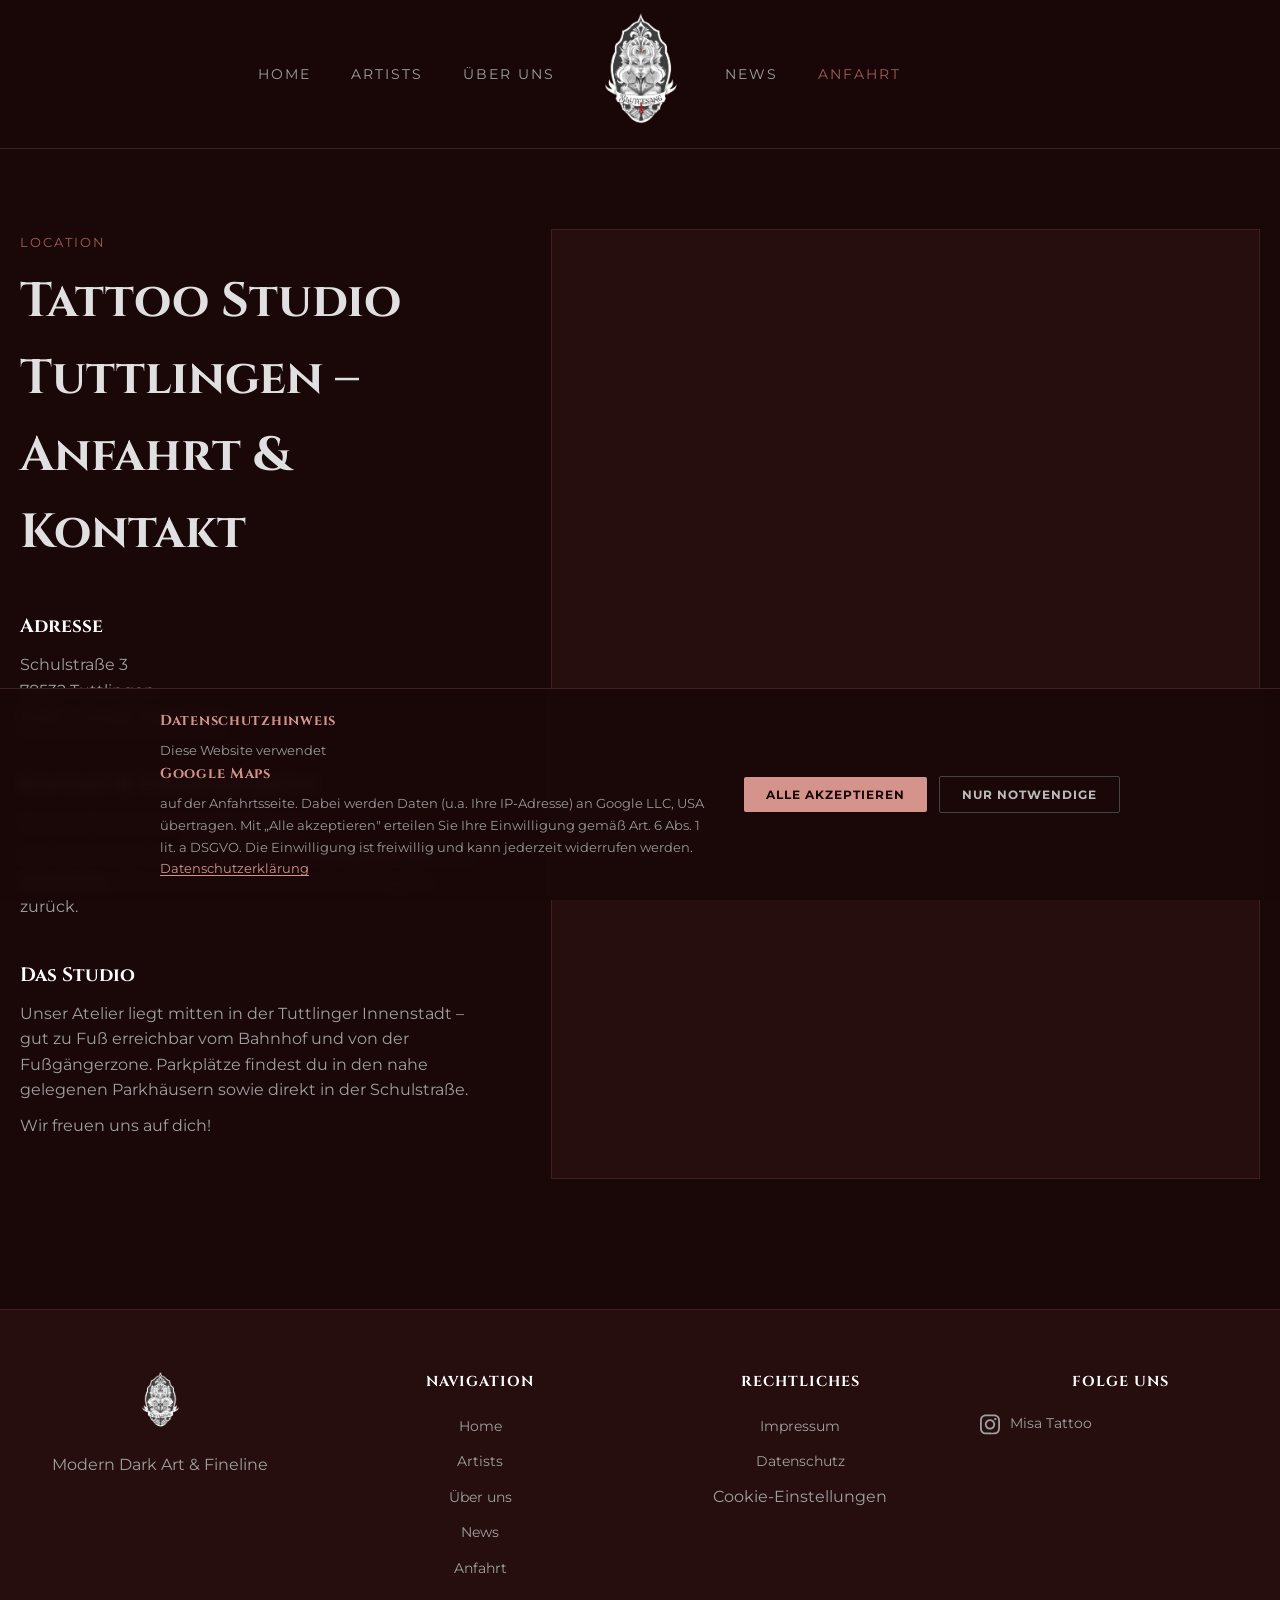
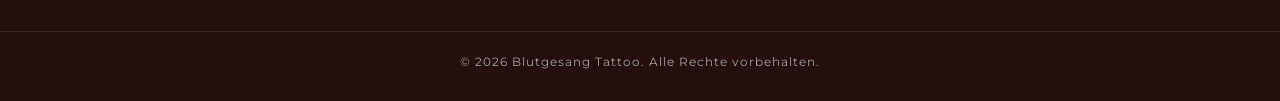
<file: anfahrt.html>
<!DOCTYPE html>
<html lang="de">
<head>
    <meta charset="UTF-8">
    <meta name="viewport" content="width=device-width, initial-scale=1.0">
    <link rel="icon" href="img/logos/favicon.ico">
    <title>Kontakt &amp; Anfahrt | Tattoo Tuttlingen | Blutgesang Tattoo</title>
    <meta name="description" content="Blutgesang Tattoo – Schulstraße 3, 78532 Tuttlingen. Terminanfragen per WhatsApp oder Instagram DM. Gut erreichbar vom Bahnhof und der Fußgängerzone.">
    <meta name="robots" content="index, follow">
    <link rel="canonical" href="https://blutgesangtattoo.de/anfahrt.html">
    <meta property="og:type" content="website">
    <meta property="og:locale" content="de_DE">
    <meta property="og:title" content="Kontakt &amp; Anfahrt | Tattoo Tuttlingen | Blutgesang Tattoo">
    <meta property="og:description" content="Blutgesang Tattoo – Schulstraße 3, 78532 Tuttlingen. Terminanfragen per WhatsApp oder Instagram DM. Gut erreichbar vom Bahnhof und der Fußgängerzone.">
    <meta property="og:url" content="https://blutgesangtattoo.de/anfahrt.html">
    <meta property="og:site_name" content="Blutgesang Tattoo">
    <meta property="og:image" content="https://blutgesangtattoo.de/img/logos/logo.png">
    <link rel="preconnect" href="https://fonts.bunny.net" crossorigin>
    <link href="https://fonts.bunny.net/css?family=Montserrat:wght@300;400;700&family=Cinzel:wght@400;700&display=swap" rel="stylesheet">
    <link rel="stylesheet" href="style.css">
    <script type="application/ld+json">
    {
      "@context": "https://schema.org",
      "@type": "TattooParlor",
      "name": "Blutgesang Tattoo",
      "image": "https://blutgesangtattoo.de/img/logos/logo.png",
      "url": "https://blutgesangtattoo.de/",
      "telephone": "+491734259463",
      "address": {
        "@type": "PostalAddress",
        "streetAddress": "Schulstraße 3",
        "addressLocality": "Tuttlingen",
        "postalCode": "78532",
        "addressCountry": "DE"
      },
      "geo": {
        "@type": "GeoCoordinates",
        "latitude": 47.983355,
        "longitude": 8.815089
      },
      "hasMap": "https://www.google.com/maps/search/?api=1&query=Schulstra%C3%9Fe+3+78532+Tuttlingen",
      "areaServed": [
        { "@type": "City", "name": "Tuttlingen" },
        { "@type": "City", "name": "Spaichingen" },
        { "@type": "City", "name": "Trossingen" },
        { "@type": "City", "name": "Villingen-Schwenningen" },
        { "@type": "City", "name": "Rottweil" }
      ],
      "sameAs": [
        "https://www.instagram.com/misa.tattoos/"
      ]
    }
    </script>
</head>
<body>

<header>
    <nav class="container">
        <input type="checkbox" id="nav-toggle" class="nav-toggle">
        <div class="nav-mobile-spacer desktop-only-reverse"></div>

        <ul class="nav-group left desktop-only">
            <li><a href="index.html">Home</a></li>
            <li><a href="artists.html">Artists</a></li>
            <li><a href="ueber-uns.html">Über uns</a></li>
        </ul>

        <a href="index.html" class="logo-link">
            <img src="img/logos/logo.png" alt="Blutgesang Tattoo" class="site-logo">
        </a>

        <ul class="nav-group right desktop-only">
            <li><a href="news.html">News</a></li>
            <li><a href="anfahrt.html" class="active">Anfahrt</a></li>
        </ul>

        <label for="nav-toggle" class="hamburger">
            <span></span><span></span><span></span>
        </label>

        <div class="mobile-menu">
            <ul>
                <li><a href="index.html">Home</a></li>
                <li><a href="artists.html">Artists</a></li>
                <li><a href="ueber-uns.html">Über uns</a></li>
                <li><a href="news.html">News</a></li>
                <li><a href="anfahrt.html">Anfahrt</a></li>
                <li><a href="impressum.html">Impressum</a></li>
            </ul>
        </div>
    </nav>
</header>

<main>
    <section class="anfahrt-section container">
        <div class="anfahrt-grid">
            <div class="anfahrt-info">
                <span>Location</span>
                <h1>Tattoo Studio Tuttlingen – Anfahrt &amp; Kontakt</h1>

                <div class="info-block">
                    <h3>Adresse</h3>
                    <p>Schulstraße 3<br>78532 Tuttlingen</p>
                    <a href="https://www.google.com/maps/search/?api=1&query=Schulstra%C3%9Fe+3+78532+Tuttlingen" target="_blank" rel="noopener" class="wa-btn-secondary">Route in Google Maps planen</a>
                </div>

                <div class="info-block">
                    <h3>Kontakt & Terminanfragen</h3>
                    <p>Telefon / WhatsApp: <a href="tel:+491734259463" class="wa-btn-secondary">+49 173 4259463</a></p>
                    <p style="margin-top:8px">Am schnellsten erreichst du uns per <strong>Instagram DM</strong> oder <strong>WhatsApp</strong>. Wir melden uns so schnell wie möglich zurück.</p>
                </div>

                <div class="info-block">
                    <h3>Das Studio</h3>
                    <p>Unser Atelier liegt mitten in der Tuttlinger Innenstadt – gut zu Fuß erreichbar vom Bahnhof und von der Fußgängerzone. Parkplätze findest du in den nahe gelegenen Parkhäusern sowie direkt in der Schulstraße.</p>
                    <p style="margin-top:10px">Wir freuen uns auf dich!</p>
                </div>
            </div>

            <div class="anfahrt-map">
                <div class="map-consent-wrapper"
                     data-map-src="https://www.google.com/maps/embed?pb=!1m18!1m12!1m3!1d2669.754!2d8.815089!3d47.983355!2m3!1f0!2f0!3f0!3m2!1i1024!2i768!4f13.1!3m3!1m2!1s0x47917568cd39d445%3A0xe90ad764542fab0b!2sSchulstra%C3%9Fe%203%2C%2078532%20Tuttlingen!5e0!3m2!1sde!2sde!4v1712235000000!5m2!1sde!2sde">
                </div>
            </div>
        </div>
    </section>
</main>

<footer class="site-footer">
    <div class="container footer-content">
        <div class="footer-section logo-area">
            <img src="img/logos/logo.png" alt="Blutgesang Logo" class="footer-logo" loading="lazy">
            <p>Modern Dark Art & Fineline</p>
        </div>
        <div class="footer-section links-area">
            <h4>Navigation</h4>
            <ul>
                <li><a href="index.html">Home</a></li>
                <li><a href="artists.html">Artists</a></li>
                <li><a href="ueber-uns.html">Über uns</a></li>
                <li><a href="news.html">News</a></li>
                <li><a href="anfahrt.html">Anfahrt</a></li>
            </ul>
        </div>
        <div class="footer-section links-area">
            <h4>Rechtliches</h4>
            <ul>
                <li><a href="impressum.html">Impressum</a></li>
                <li><a href="datenschutz.html">Datenschutz</a></li>
                <li><button class="footer-cookie-btn" onclick="blutgesangOpenConsent()">Cookie-Einstellungen</button></li>
            </ul>
        </div>
        <div class="footer-section social-area">
            <h4>Folge uns</h4>
            <div class="social-links-container" id="footer-social-links"></div>
        </div>
    </div>
    <div class="footer-bottom">
        <p>&copy; 2026 Blutgesang Tattoo. Alle Rechte vorbehalten.</p>
    </div>
</footer>


<script src="js/main.js"></script>
<script src="js/artists.js"></script>
<script>renderFooterSocialLinks('footer-social-links');</script>
<script src="js/cookie-consent.js"></script>
</body>
</html>
</file>
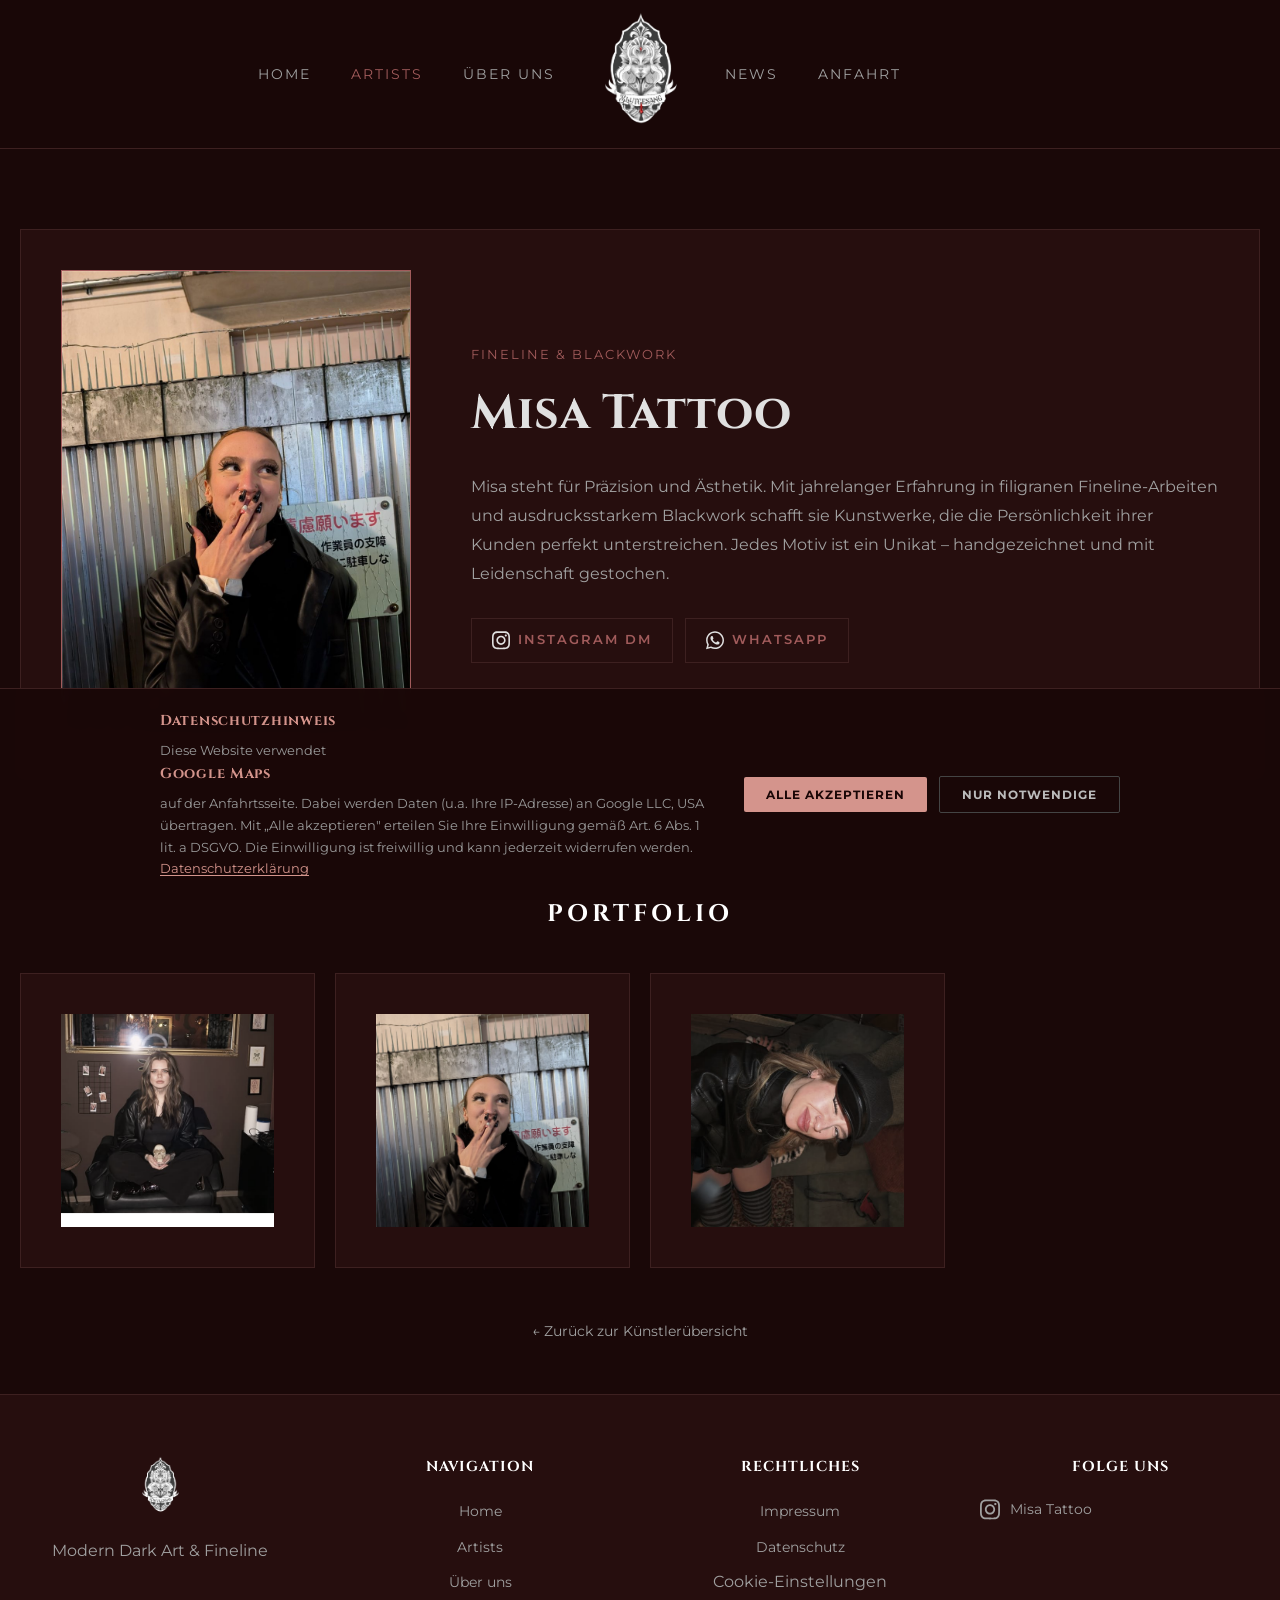
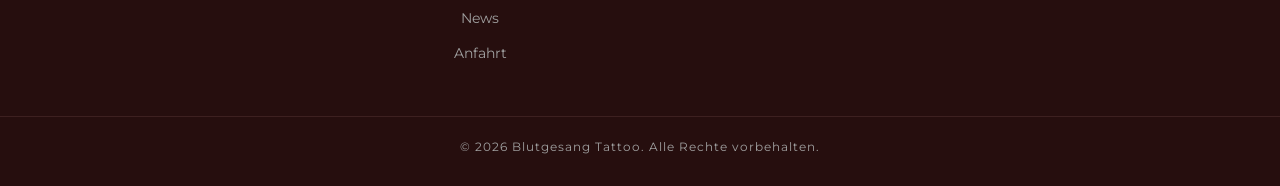
<file: artist-misa.html>
<!DOCTYPE html>
<html lang="de">
<head>
    <meta charset="UTF-8">
    <meta name="viewport" content="width=device-width, initial-scale=1.0">
    <link rel="icon" href="img/logos/favicon.ico">
    <title>Misa – Fineline &amp; Blackwork Tattoo Tuttlingen | Blutgesang</title>
    <meta name="description" content="Misa Tattoo – Spezialistin für Fineline &amp; Blackwork Tattoos in Tuttlingen. Filigrane Kunstwerke mit Präzision und Leidenschaft gestochen. Portfolio ansehen.">
    <meta name="robots" content="index, follow">
    <link rel="canonical" href="https://blutgesangtattoo.de/artist-misa.html">
    <meta property="og:type" content="website">
    <meta property="og:locale" content="de_DE">
    <meta property="og:title" content="Misa – Fineline &amp; Blackwork Tattoo Tuttlingen | Blutgesang">
    <meta property="og:description" content="Misa Tattoo – Spezialistin für Fineline &amp; Blackwork Tattoos in Tuttlingen. Filigrane Kunstwerke mit Präzision und Leidenschaft gestochen.">
    <meta property="og:url" content="https://blutgesangtattoo.de/artist-misa.html">
    <meta property="og:site_name" content="Blutgesang Tattoo">
    <meta property="og:image" content="https://blutgesangtattoo.de/img/logos/logo.png">
    <link rel="preconnect" href="https://fonts.bunny.net" crossorigin>
    <link href="https://fonts.bunny.net/css?family=Montserrat:wght@300;400;700&family=Cinzel:wght@400;700&display=swap" rel="stylesheet">
    <link rel="stylesheet" href="style.css">
</head>
<body>

<header>
    <nav class="container">
        <input type="checkbox" id="nav-toggle" class="nav-toggle">
        <div class="nav-mobile-spacer desktop-only-reverse"></div>

        <ul class="nav-group left desktop-only">
            <li><a href="index.html">Home</a></li>
            <li><a href="artists.html" class="active">Artists</a></li>
            <li><a href="ueber-uns.html">Über uns</a></li>
        </ul>

        <a href="index.html" class="logo-link">
            <img src="img/logos/logo.png" alt="Blutgesang Tattoo" class="site-logo">
        </a>

        <ul class="nav-group right desktop-only">
            <li><a href="news.html">News</a></li>
            <li><a href="anfahrt.html">Anfahrt</a></li>
        </ul>

        <label for="nav-toggle" class="hamburger">
            <span></span><span></span><span></span>
        </label>

        <div class="mobile-menu">
            <ul>
                <li><a href="index.html">Home</a></li>
                <li><a href="artists.html">Artists</a></li>
                <li><a href="ueber-uns.html">Über uns</a></li>
                <li><a href="news.html">News</a></li>
                <li><a href="anfahrt.html">Anfahrt</a></li>
                <li><a href="impressum.html">Impressum</a></li>
            </ul>
        </div>
    </nav>
</header>

<main>
    <section class="artist-detail-header container">
        <div class="detail-grid">
            <div class="detail-image">
                <img src="img/artists/misa.jpg" alt="Misa – Tattoo Artist für Fineline &amp; Blackwork in Tuttlingen" data-artist-img="misa">
            </div>
            <div class="detail-text">
                <span data-artist-spec="misa">Fineline & Blackwork</span>
                <h1>Misa Tattoo</h1>
                <p data-artist-bio-detail="misa">
                    Misa steht für Präzision und Ästhetik. Mit jahrelanger Erfahrung in filigranen Fineline-Arbeiten
                    und ausdrucksstarkem Blackwork schafft sie Kunstwerke, die die Persönlichkeit ihrer Kunden
                    perfekt unterstreichen. Jedes Motiv ist ein Unikat – handgezeichnet und mit Leidenschaft gestochen.
                </p>
                <div class="artist-contact-row">
                    <a href="https://ig.me/m/misa.tattoos" class="contact-btn contact-btn--ig" target="_blank" rel="noopener" data-artist-ig="misa">
                        <svg viewBox="0 0 448 512" width="18" aria-hidden="true"><path fill="currentColor" d="M224.1 141c-63.6 0-114.9 51.3-114.9 114.9s51.3 114.9 114.9 114.9S339 319.5 339 255.9 287.7 141 224.1 141zm0 189.6c-41.1 0-74.7-33.5-74.7-74.7s33.5-74.7 74.7-74.7 74.7 33.5 74.7 74.7-33.6 74.7-74.7 74.7zm146.4-194.3c0 14.9-12 26.8-26.8 26.8-14.9 0-26.8-12-26.8-26.8s12-26.8 26.8-26.8 26.8 12 26.8 26.8zm76.1 27.2c-1.7-35.9-9.9-67.7-36.2-93.9-26.2-26.2-58-34.4-93.9-36.2-37-2.1-147.9-2.1-184.9 0-35.8 1.7-67.6 9.9-93.9 36.1s-34.4 58-36.2 93.9c-2.1 37-2.1 147.9 0 184.9 1.7 35.9 9.9 67.7 36.2 93.9s58 34.4 93.9 36.2c37 2.1 147.9 2.1 184.9 0 35.9-1.7 67.7-9.9 93.9-36.2 26.2-26.2 34.4-58 36.2-93.9 2.1-37 2.1-147.8 0-184.8zM398.8 388c-7.8 19.6-22.9 34.7-42.6 42.6-29.5 11.7-99.5 9-132.1 9s-102.7 2.6-132.1-9c-19.6-7.8-34.7-22.9-42.6-42.6-11.7-29.5-9-99.5-9-132.1s-2.6-102.7 9-132.1c7.8-19.6 22.9-34.7 42.6-42.6 29.5-11.7 99.5-9 132.1-9s102.7-2.6 132.1 9c19.6 7.8 34.7 22.9 42.6 42.6 11.7 29.5 9 99.5 9 132.1s2.7 102.7-9 132.1z"/></svg>
                        <span>Instagram DM</span>
                    </a>
                    <a href="https://wa.me/491786363655" class="contact-btn contact-btn--wa" target="_blank" rel="noopener">
                        <svg viewBox="0 0 448 512" width="18" aria-hidden="true"><path fill="currentColor" d="M380.9 97.1C339 55.1 283.2 32 223.9 32c-122.4 0-222 99.6-222 222 0 39.1 10.2 77.3 29.6 111L0 480l117.7-30.9c32.4 17.7 68.9 27 106.1 27h.1c122.3 0 224.1-99.6 224.1-222 0-59.3-25.2-115-67.1-157zm-157 341.6c-33.2 0-65.7-8.9-94-25.7l-6.7-4-69.8 18.3L72 359.2l-4.4-7c-18.5-29.4-28.2-63.3-28.2-98.2 0-101.7 82.8-184.5 184.6-184.5 49.3 0 95.6 19.2 130.4 54.1 34.8 34.9 56.2 81.2 56.1 130.5 0 101.8-84.9 184.6-186.6 184.6zm101.2-138.2c-5.5-2.8-32.8-16.2-37.9-18-5.1-1.9-8.8-2.8-12.5 2.8-3.7 5.6-14.3 18-17.6 21.8-3.2 3.7-6.5 4.2-12 1.4-32.6-16.3-54-29.1-75.5-66-5.7-9.8 5.7-9.1 16.3-30.3 1.8-3.7.9-6.9-.5-9.7-1.4-2.8-12.5-30.1-17.1-41.2-4.5-10.8-9.1-9.3-12.5-9.5-3.2-.2-6.9-.2-10.6-.2-3.7 0-9.7 1.4-14.8 6.9-5.1 5.6-19.4 19-19.4 46.3 0 27.3 19.9 53.7 22.6 57.4 2.8 3.7 39.1 59.7 94.8 83.8 35.2 15.2 49 16.5 66.6 13.9 10.7-1.6 32.8-13.4 37.4-26.4 4.6-13 4.6-24.1 3.2-26.4-1.3-2.5-5-3.9-10.5-6.6z"/></svg>
                        <span>WhatsApp</span>
                    </a>
                    
                </div>
            </div>
        </div>
    </section>

    <section class="portfolio-section container">
        <h2 class="section-title">Portfolio</h2>
        <div class="gallery-grid" id="gallery-grid"></div>
        <div class="back-area">
            <a href="artists.html" class="back-link">← Zurück zur Künstlerübersicht</a>
        </div>
    </section>
</main>

<footer class="site-footer">
    <div class="container footer-content">
        <div class="footer-section logo-area">
            <img src="img/logos/logo.png" alt="Blutgesang Logo" class="footer-logo" loading="lazy">
            <p>Modern Dark Art & Fineline</p>
        </div>
        <div class="footer-section links-area">
            <h4>Navigation</h4>
            <ul>
                <li><a href="index.html">Home</a></li>
                <li><a href="artists.html">Artists</a></li>
                <li><a href="ueber-uns.html">Über uns</a></li>
                <li><a href="news.html">News</a></li>
                <li><a href="anfahrt.html">Anfahrt</a></li>
            </ul>
        </div>
        <div class="footer-section links-area">
            <h4>Rechtliches</h4>
            <ul>
                <li><a href="impressum.html">Impressum</a></li>
                <li><a href="datenschutz.html">Datenschutz</a></li>
                <li><button class="footer-cookie-btn" onclick="blutgesangOpenConsent()">Cookie-Einstellungen</button></li>
            </ul>
        </div>
        <div class="footer-section social-area">
            <h4>Folge uns</h4>
            <div class="social-links-container" id="footer-social-links"></div>
        </div>
    </div>
    <div class="footer-bottom">
        <p>&copy; 2026 Blutgesang Tattoo. Alle Rechte vorbehalten.</p>
    </div>
</footer>


<script src="js/main.js"></script>
<script src="js/portfolio.js"></script>
<script>initPortfolio('misa');</script>
<script src="js/artists.js"></script>
<script>
    applyAllArtists();
    renderFooterSocialLinks('footer-social-links');
</script>
<script src="js/cookie-consent.js"></script>
</body>
</html>
</file>
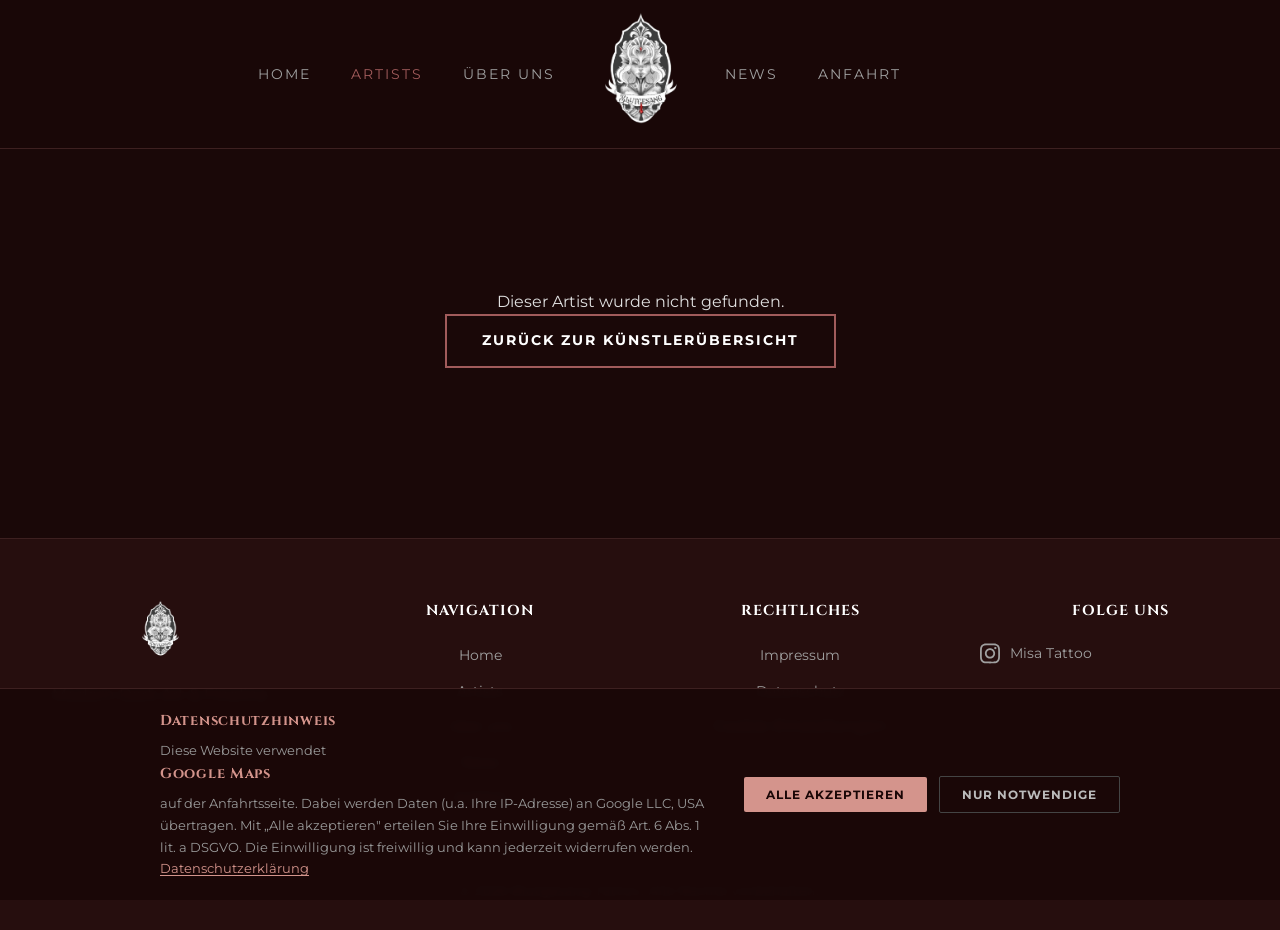
<file: artist.html>
<!DOCTYPE html>
<html lang="de">
<head>
    <meta charset="UTF-8">
    <meta name="viewport" content="width=device-width, initial-scale=1.0">
    <link rel="icon" href="img/logos/favicon.ico">
    <title>Tattoo Artist Portfolio | Blutgesang Tattoo</title>
    <meta name="description" content="Tattoo Artist Portfolio – Blutgesang Tattoo, Tuttlingen.">
    <meta name="robots" content="noindex, follow">
    <link rel="preconnect" href="https://fonts.bunny.net" crossorigin>
    <link href="https://fonts.bunny.net/css?family=Montserrat:wght@300;400;700&family=Cinzel:wght@400;700&display=swap" rel="stylesheet">
    <link rel="stylesheet" href="style.css">
</head>
<body>

<header>
    <nav class="container">
        <input type="checkbox" id="nav-toggle" class="nav-toggle">
        <div class="nav-mobile-spacer desktop-only-reverse"></div>

        <ul class="nav-group left desktop-only">
            <li><a href="index.html">Home</a></li>
            <li><a href="artists.html" class="active">Artists</a></li>
            <li><a href="ueber-uns.html">Über uns</a></li>
        </ul>

        <a href="index.html" class="logo-link">
            <img src="img/logos/logo.png" alt="Blutgesang Tattoo" class="site-logo">
        </a>

        <ul class="nav-group right desktop-only">
            <li><a href="news.html">News</a></li>
            <li><a href="anfahrt.html">Anfahrt</a></li>
        </ul>

        <label for="nav-toggle" class="hamburger">
            <span></span><span></span><span></span>
        </label>

        <div class="mobile-menu">
            <ul>
                <li><a href="index.html">Home</a></li>
                <li><a href="artists.html">Artists</a></li>
                <li><a href="ueber-uns.html">Über uns</a></li>
                <li><a href="news.html">News</a></li>
                <li><a href="anfahrt.html">Anfahrt</a></li>
                <li><a href="impressum.html">Impressum</a></li>
            </ul>
        </div>
    </nav>
</header>

<main>
    <section class="artist-detail-header container">
        <div class="detail-grid">
            <div class="detail-image">
                <img id="artist-photo" src="" alt="" style="display:none">
            </div>
            <div class="detail-text">
                <span id="artist-spec"></span>
                <h1 id="artist-name">Lädt…</h1>
                <p id="artist-bio-detail"></p>
                <div class="artist-contact-row" id="artist-contact-row"></div>
            </div>
        </div>
    </section>

    <section class="portfolio-section container">
        <h2 class="section-title">Portfolio</h2>
        <div class="gallery-grid" id="gallery-grid"></div>
        <div class="back-area">
            <a href="artists.html" class="back-link">← Zurück zur Künstlerübersicht</a>
        </div>
    </section>
</main>

<footer class="site-footer">
    <div class="container footer-content">
        <div class="footer-section logo-area">
            <img src="img/logos/logo.png" alt="Blutgesang Logo" class="footer-logo" loading="lazy">
            <p>Modern Dark Art & Fineline</p>
        </div>
        <div class="footer-section links-area">
            <h4>Navigation</h4>
            <ul>
                <li><a href="index.html">Home</a></li>
                <li><a href="artists.html">Artists</a></li>
                <li><a href="ueber-uns.html">Über uns</a></li>
                <li><a href="news.html">News</a></li>
                <li><a href="anfahrt.html">Anfahrt</a></li>
            </ul>
        </div>
        <div class="footer-section links-area">
            <h4>Rechtliches</h4>
            <ul>
                <li><a href="impressum.html">Impressum</a></li>
                <li><a href="datenschutz.html">Datenschutz</a></li>
                <li><button class="footer-cookie-btn" onclick="blutgesangOpenConsent()">Cookie-Einstellungen</button></li>
            </ul>
        </div>
        <div class="footer-section social-area">
            <h4>Folge uns</h4>
            <div class="social-links-container" id="footer-social-links"></div>
        </div>
    </div>
    <div class="footer-bottom">
        <p>&copy; 2026 Blutgesang Tattoo. Alle Rechte vorbehalten.</p>
    </div>
</footer>

<script src="js/main.js"></script>
<script src="js/portfolio.js"></script>
<script src="js/artists.js"></script>
<script src="js/artist-page.js"></script>
<script>renderFooterSocialLinks('footer-social-links');</script>
<script src="js/cookie-consent.js"></script>
</body>
</html>
</file>
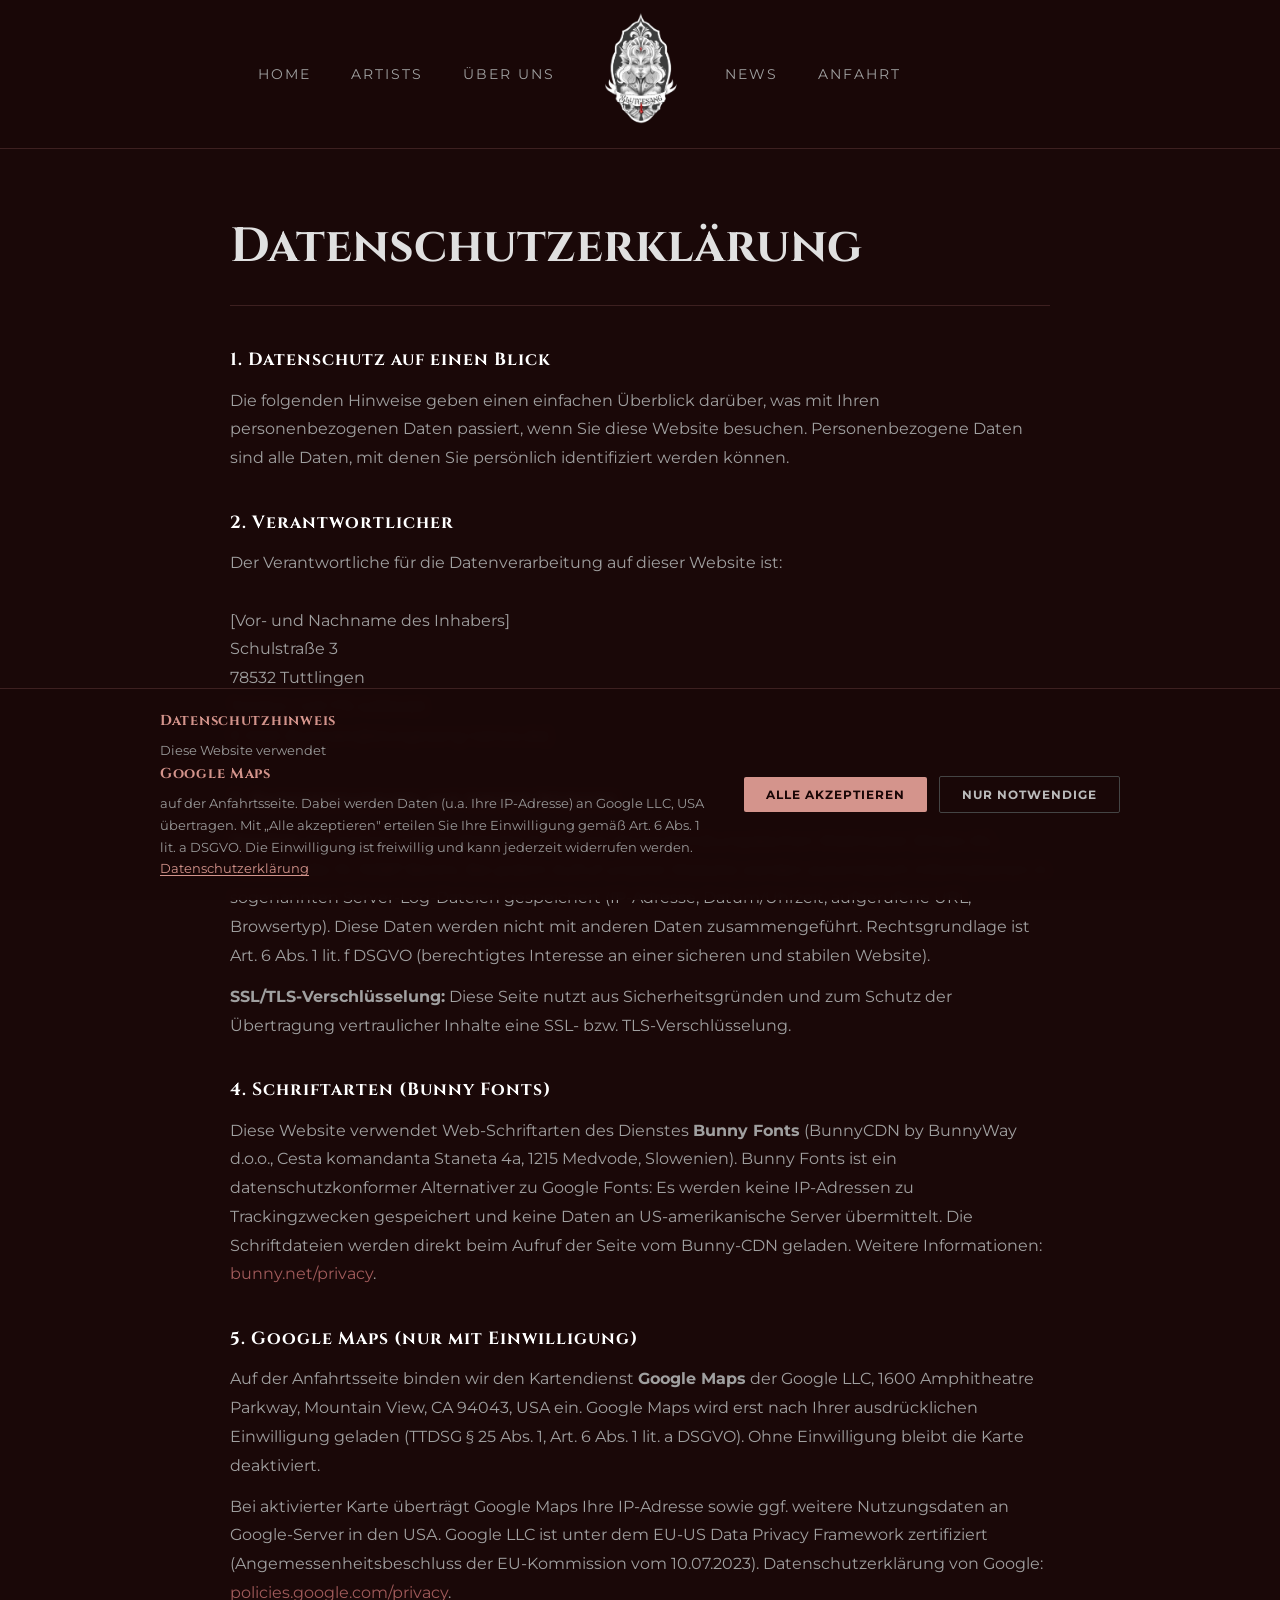
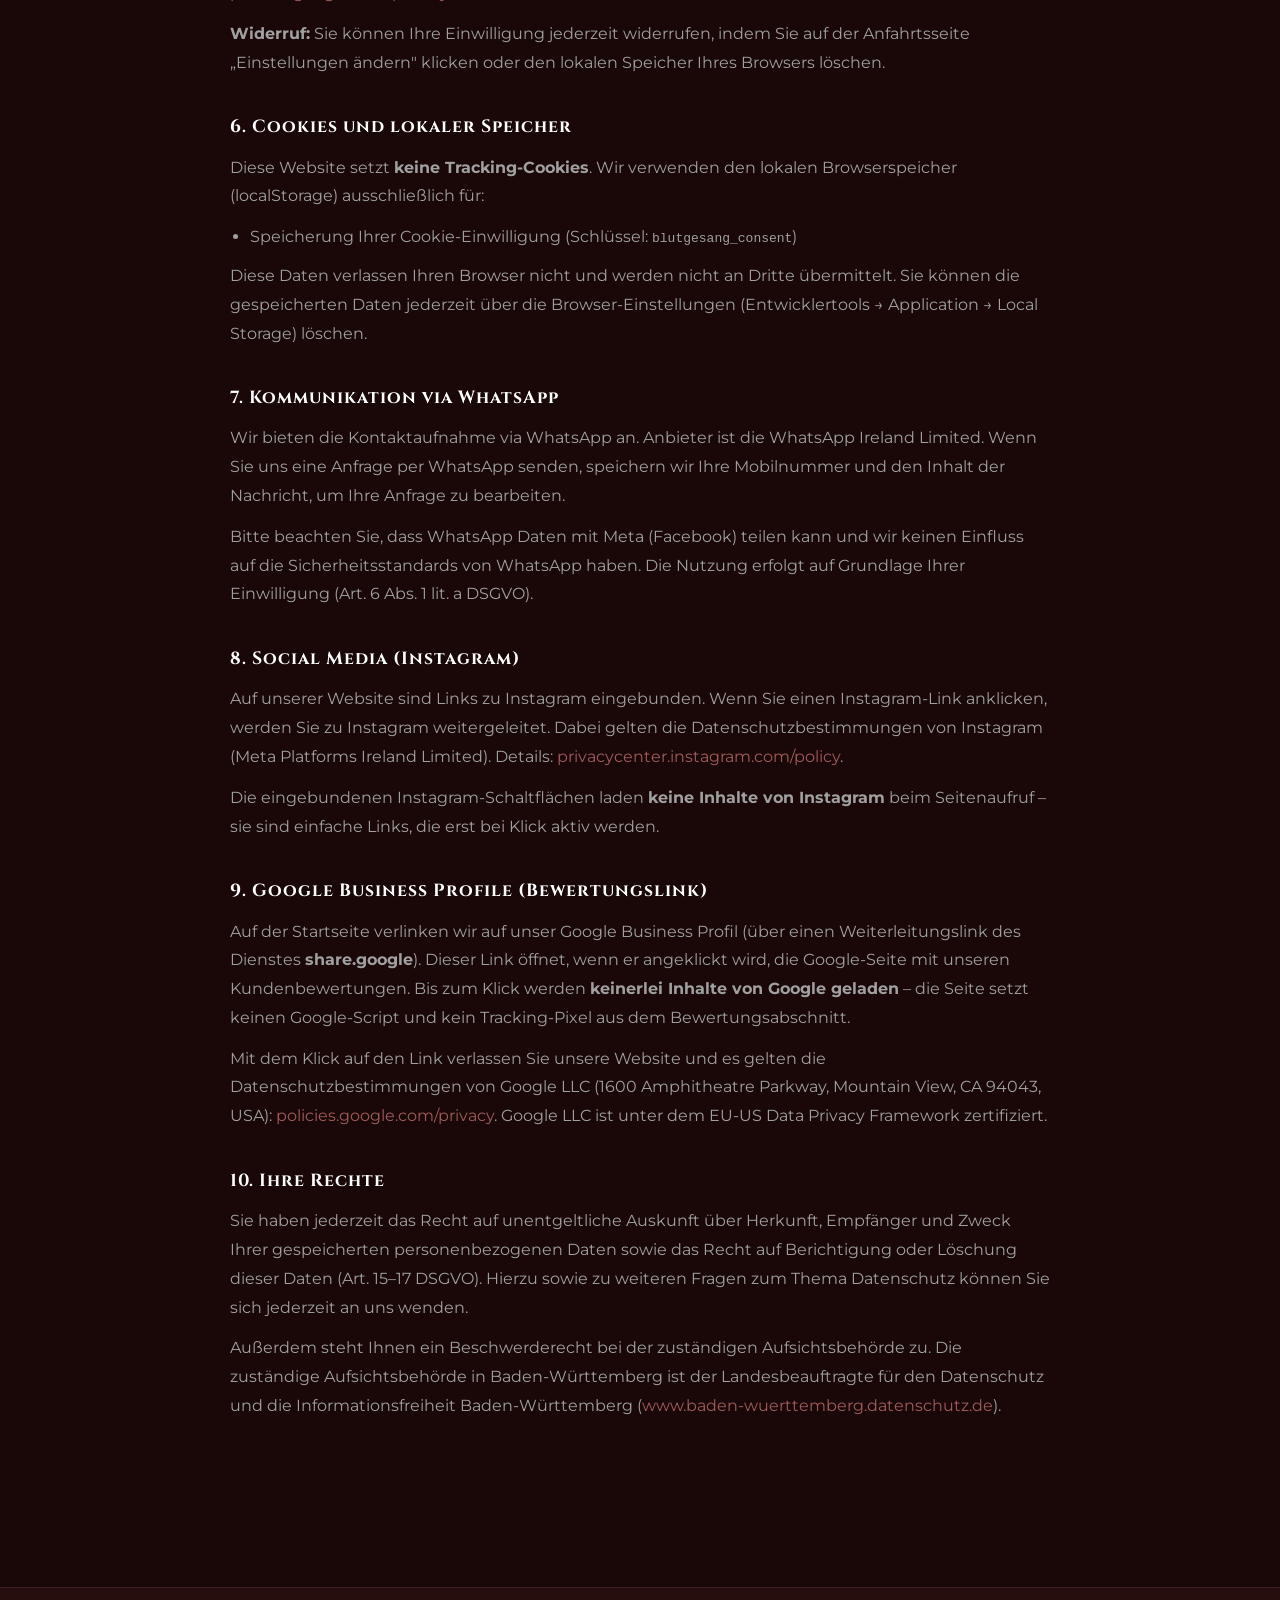
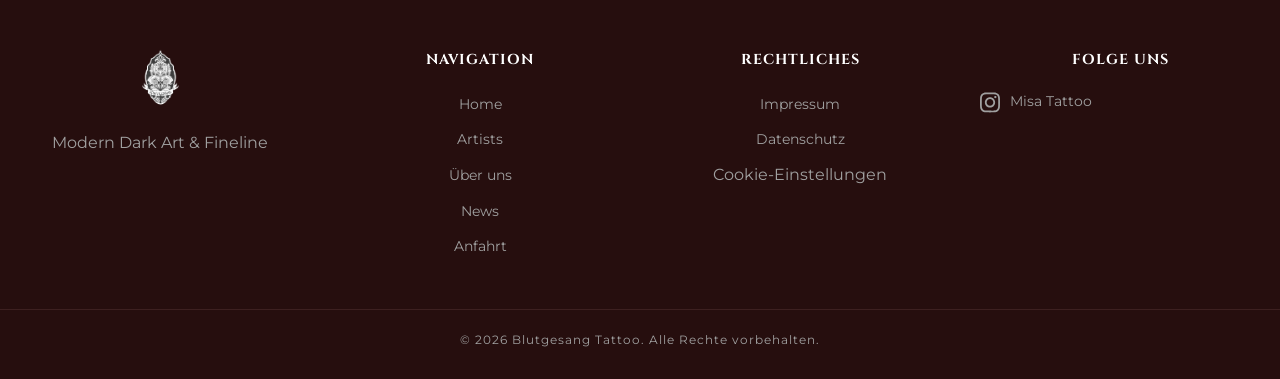
<file: datenschutz.html>
<!DOCTYPE html>
<html lang="de">
<head>
    <meta charset="UTF-8">
    <meta name="viewport" content="width=device-width, initial-scale=1.0">
    <link rel="icon" href="img/logos/favicon.ico">
    <title>Datenschutz | Blutgesang Tattoo</title>
    <meta name="description" content="Datenschutzerklärung von Blutgesang Tattoo – Informationen zum Umgang mit deinen Daten gemäß DSGVO.">
    <meta name="robots" content="noindex, follow">
    <link rel="canonical" href="https://blutgesangtattoo.de/datenschutz.html">
    <link href="https://fonts.bunny.net/css?family=Montserrat:wght@300;400;700&family=Cinzel:wght@400;700&display=swap" rel="stylesheet">
    <link rel="stylesheet" href="style.css">
</head>
<body>

<header>
    <nav class="container">
        <input type="checkbox" id="nav-toggle" class="nav-toggle">
        <div class="nav-mobile-spacer desktop-only-reverse"></div>

        <ul class="nav-group left desktop-only">
            <li><a href="index.html">Home</a></li>
            <li><a href="artists.html">Artists</a></li>
            <li><a href="ueber-uns.html">Über uns</a></li>
        </ul>

        <a href="index.html" class="logo-link">
            <img src="img/logos/logo.png" alt="Blutgesang Tattoo" class="site-logo">
        </a>

        <ul class="nav-group right desktop-only">
            <li><a href="news.html">News</a></li>
            <li><a href="anfahrt.html">Anfahrt</a></li>
        </ul>

        <label for="nav-toggle" class="hamburger">
            <span></span><span></span><span></span>
        </label>

        <div class="mobile-menu">
            <ul>
                <li><a href="index.html">Home</a></li>
                <li><a href="artists.html">Artists</a></li>
                <li><a href="ueber-uns.html">Über uns</a></li>
                <li><a href="news.html">News</a></li>
                <li><a href="anfahrt.html">Anfahrt</a></li>
                <li><a href="impressum.html">Impressum</a></li>
            </ul>
        </div>
    </nav>
</header>

<main class="container legal-page">
    <section class="legal-content">
        <h1>Datenschutzerklärung</h1>

        <div class="legal-block">
            <h2>1. Datenschutz auf einen Blick</h2>
            <p>Die folgenden Hinweise geben einen einfachen Überblick darüber, was mit Ihren personenbezogenen
            Daten passiert, wenn Sie diese Website besuchen. Personenbezogene Daten sind alle Daten, mit denen
            Sie persönlich identifiziert werden können.</p>
        </div>

        <div class="legal-block">
            <h2>2. Verantwortlicher</h2>
            <p>
                Der Verantwortliche für die Datenverarbeitung auf dieser Website ist:<br><br>
                [Vor- und Nachname des Inhabers]<br>
                Schulstraße 3<br>
                78532 Tuttlingen<br>
                Telefon: +49 173 4259463<br>
                E-Mail: [kontakt@blutgesang-tattoo.de]
            </p>
        </div>

        <div class="legal-block">
            <h2>3. Datenerfassung auf dieser Website</h2>
            <p><strong>Hosting:</strong> Wir hosten unsere Website bei einem deutschen/europäischen Webhoster (Strato AG, Pascalstraße 10, 10587 Berlin). Bei jedem Aufruf unserer Website werden automatisch Informationen in sogenannten Server-Log-Dateien gespeichert (IP-Adresse, Datum/Uhrzeit, aufgerufene URL, Browsertyp). Diese Daten werden nicht mit anderen Daten zusammengeführt. Rechtsgrundlage ist Art. 6 Abs. 1 lit. f DSGVO (berechtigtes Interesse an einer sicheren und stabilen Website).</p>
            <p><strong>SSL/TLS-Verschlüsselung:</strong> Diese Seite nutzt aus Sicherheitsgründen und zum Schutz
            der Übertragung vertraulicher Inhalte eine SSL- bzw. TLS-Verschlüsselung.</p>
        </div>

        <div class="legal-block">
            <h2>4. Schriftarten (Bunny Fonts)</h2>
            <p>Diese Website verwendet Web-Schriftarten des Dienstes <strong>Bunny Fonts</strong> (BunnyCDN by BunnyWay d.o.o., Cesta komandanta Staneta 4a, 1215 Medvode, Slowenien). Bunny Fonts ist ein datenschutzkonformer Alternativer zu Google Fonts: Es werden keine IP-Adressen zu Trackingzwecken gespeichert und keine Daten an US-amerikanische Server übermittelt. Die Schriftdateien werden direkt beim Aufruf der Seite vom Bunny-CDN geladen. Weitere Informationen: <a href="https://bunny.net/privacy" target="_blank" rel="noopener">bunny.net/privacy</a>.</p>
        </div>

        <div class="legal-block">
            <h2>5. Google Maps (nur mit Einwilligung)</h2>
            <p>Auf der Anfahrtsseite binden wir den Kartendienst <strong>Google Maps</strong> der Google LLC, 1600 Amphitheatre Parkway, Mountain View, CA 94043, USA ein. Google Maps wird erst nach Ihrer ausdrücklichen Einwilligung geladen (TTDSG § 25 Abs. 1, Art. 6 Abs. 1 lit. a DSGVO). Ohne Einwilligung bleibt die Karte deaktiviert.</p>
            <p>Bei aktivierter Karte überträgt Google Maps Ihre IP-Adresse sowie ggf. weitere Nutzungsdaten an Google-Server in den USA. Google LLC ist unter dem EU-US Data Privacy Framework zertifiziert (Angemessenheitsbeschluss der EU-Kommission vom 10.07.2023). Datenschutzerklärung von Google: <a href="https://policies.google.com/privacy" target="_blank" rel="noopener">policies.google.com/privacy</a>.</p>
            <p><strong>Widerruf:</strong> Sie können Ihre Einwilligung jederzeit widerrufen, indem Sie auf der Anfahrtsseite „Einstellungen ändern" klicken oder den lokalen Speicher Ihres Browsers löschen.</p>
        </div>

        <div class="legal-block">
            <h2>6. Cookies und lokaler Speicher</h2>
            <p>Diese Website setzt <strong>keine Tracking-Cookies</strong>. Wir verwenden den lokalen Browserspeicher (localStorage) ausschließlich für:</p>
            <ul style="margin: 10px 0 10px 20px; color: var(--text-muted); line-height: 1.8">
                <li>Speicherung Ihrer Cookie-Einwilligung (Schlüssel: <code>blutgesang_consent</code>)</li>
            </ul>
            <p>Diese Daten verlassen Ihren Browser nicht und werden nicht an Dritte übermittelt. Sie können die gespeicherten Daten jederzeit über die Browser-Einstellungen (Entwicklertools → Application → Local Storage) löschen.</p>
        </div>

        <div class="legal-block">
            <h2>7. Kommunikation via WhatsApp</h2>
            <p>Wir bieten die Kontaktaufnahme via WhatsApp an. Anbieter ist die WhatsApp Ireland Limited. Wenn Sie
            uns eine Anfrage per WhatsApp senden, speichern wir Ihre Mobilnummer und den Inhalt der Nachricht, um
            Ihre Anfrage zu bearbeiten.</p>
            <p>Bitte beachten Sie, dass WhatsApp Daten mit Meta (Facebook) teilen kann und wir keinen Einfluss auf
            die Sicherheitsstandards von WhatsApp haben. Die Nutzung erfolgt auf Grundlage Ihrer Einwilligung
            (Art. 6 Abs. 1 lit. a DSGVO).</p>
        </div>

        <div class="legal-block">
            <h2>8. Social Media (Instagram)</h2>
            <p>Auf unserer Website sind Links zu Instagram eingebunden. Wenn Sie einen Instagram-Link anklicken,
            werden Sie zu Instagram weitergeleitet. Dabei gelten die Datenschutzbestimmungen von Instagram
            (Meta Platforms Ireland Limited). Details: <a href="https://privacycenter.instagram.com/policy" target="_blank" rel="noopener">privacycenter.instagram.com/policy</a>.</p>
            <p>Die eingebundenen Instagram-Schaltflächen laden <strong>keine Inhalte von Instagram</strong> beim
            Seitenaufruf – sie sind einfache Links, die erst bei Klick aktiv werden.</p>
        </div>

        <div class="legal-block">
            <h2>9. Google Business Profile (Bewertungslink)</h2>
            <p>Auf der Startseite verlinken wir auf unser Google Business Profil (über einen Weiterleitungslink des
            Dienstes <strong>share.google</strong>). Dieser Link öffnet, wenn er angeklickt wird, die Google-Seite
            mit unseren Kundenbewertungen. Bis zum Klick werden <strong>keinerlei Inhalte von Google geladen</strong>
            – die Seite setzt keinen Google-Script und kein Tracking-Pixel aus dem Bewertungsabschnitt.</p>
            <p>Mit dem Klick auf den Link verlassen Sie unsere Website und es gelten die
            Datenschutzbestimmungen von Google LLC (1600 Amphitheatre Parkway, Mountain View, CA 94043, USA):
            <a href="https://policies.google.com/privacy" target="_blank" rel="noopener">policies.google.com/privacy</a>.
            Google LLC ist unter dem EU-US Data Privacy Framework zertifiziert.</p>
        </div>

        <div class="legal-block">
            <h2>10. Ihre Rechte</h2>
            <p>Sie haben jederzeit das Recht auf unentgeltliche Auskunft über Herkunft, Empfänger und Zweck Ihrer
            gespeicherten personenbezogenen Daten sowie das Recht auf Berichtigung oder Löschung dieser Daten
            (Art. 15–17 DSGVO). Hierzu sowie zu weiteren Fragen zum Thema Datenschutz können Sie sich jederzeit
            an uns wenden.</p>
            <p>Außerdem steht Ihnen ein Beschwerderecht bei der zuständigen Aufsichtsbehörde zu. Die zuständige
            Aufsichtsbehörde in Baden-Württemberg ist der Landesbeauftragte für den Datenschutz und die
            Informationsfreiheit Baden-Württemberg
            (<a href="https://www.baden-wuerttemberg.datenschutz.de" target="_blank" rel="noopener">www.baden-wuerttemberg.datenschutz.de</a>).</p>
        </div>
    </section>
</main>

<footer class="site-footer">
    <div class="container footer-content">
        <div class="footer-section logo-area">
            <img src="img/logos/logo.png" alt="Blutgesang Logo" class="footer-logo">
            <p>Modern Dark Art & Fineline</p>
        </div>
        <div class="footer-section links-area">
            <h4>Navigation</h4>
            <ul>
                <li><a href="index.html">Home</a></li>
                <li><a href="artists.html">Artists</a></li>
                <li><a href="ueber-uns.html">Über uns</a></li>
                <li><a href="news.html">News</a></li>
                <li><a href="anfahrt.html">Anfahrt</a></li>
            </ul>
        </div>
        <div class="footer-section links-area">
            <h4>Rechtliches</h4>
            <ul>
                <li><a href="impressum.html">Impressum</a></li>
                <li><a href="datenschutz.html">Datenschutz</a></li>
                <li><button class="footer-cookie-btn" onclick="blutgesangOpenConsent()">Cookie-Einstellungen</button></li>
            </ul>
        </div>
        <div class="footer-section social-area">
            <h4>Folge uns</h4>
            <div class="social-links-container" id="footer-social-links"></div>
        </div>
    </div>
    <div class="footer-bottom">
        <p>&copy; 2026 Blutgesang Tattoo. Alle Rechte vorbehalten.</p>
    </div>
</footer>

<script src="js/main.js"></script>
<script src="js/artists.js"></script>
<script>renderFooterSocialLinks('footer-social-links');</script>
<script src="js/cookie-consent.js"></script>
</body>
</html>
</file>
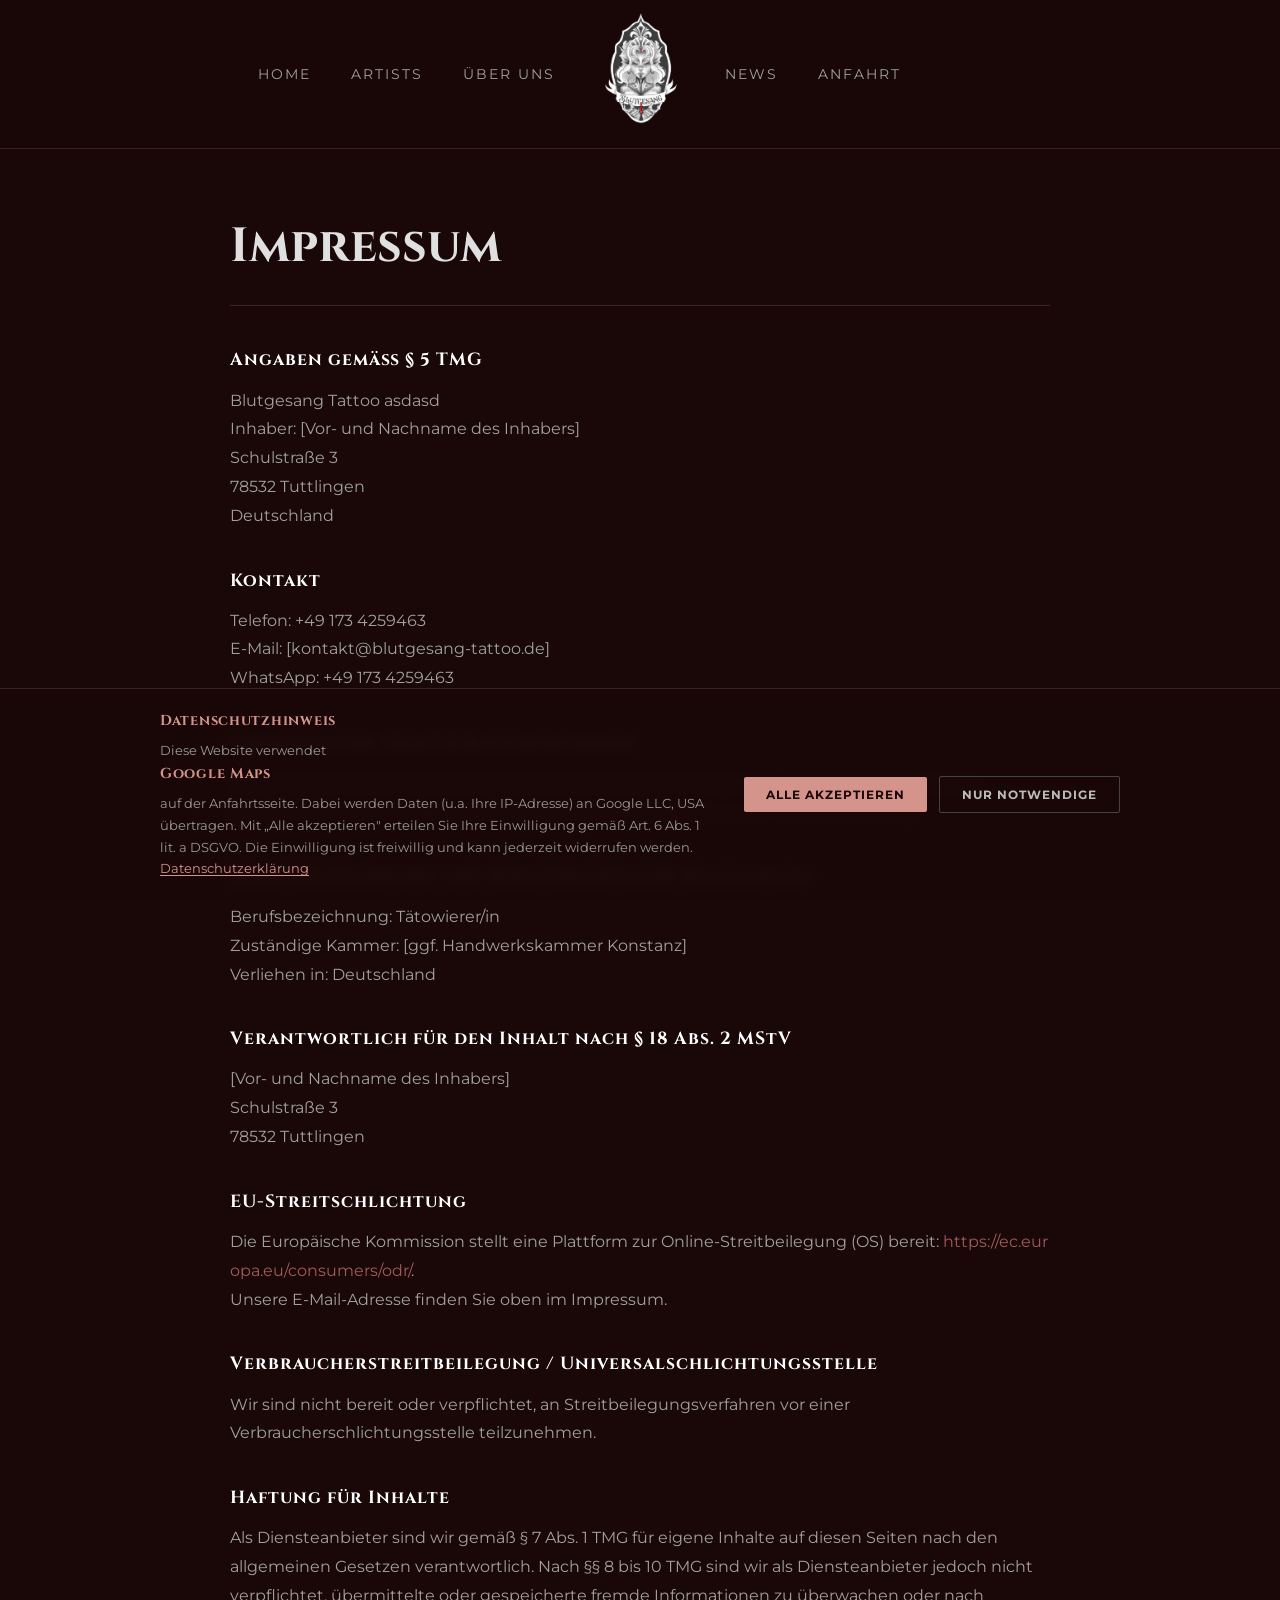
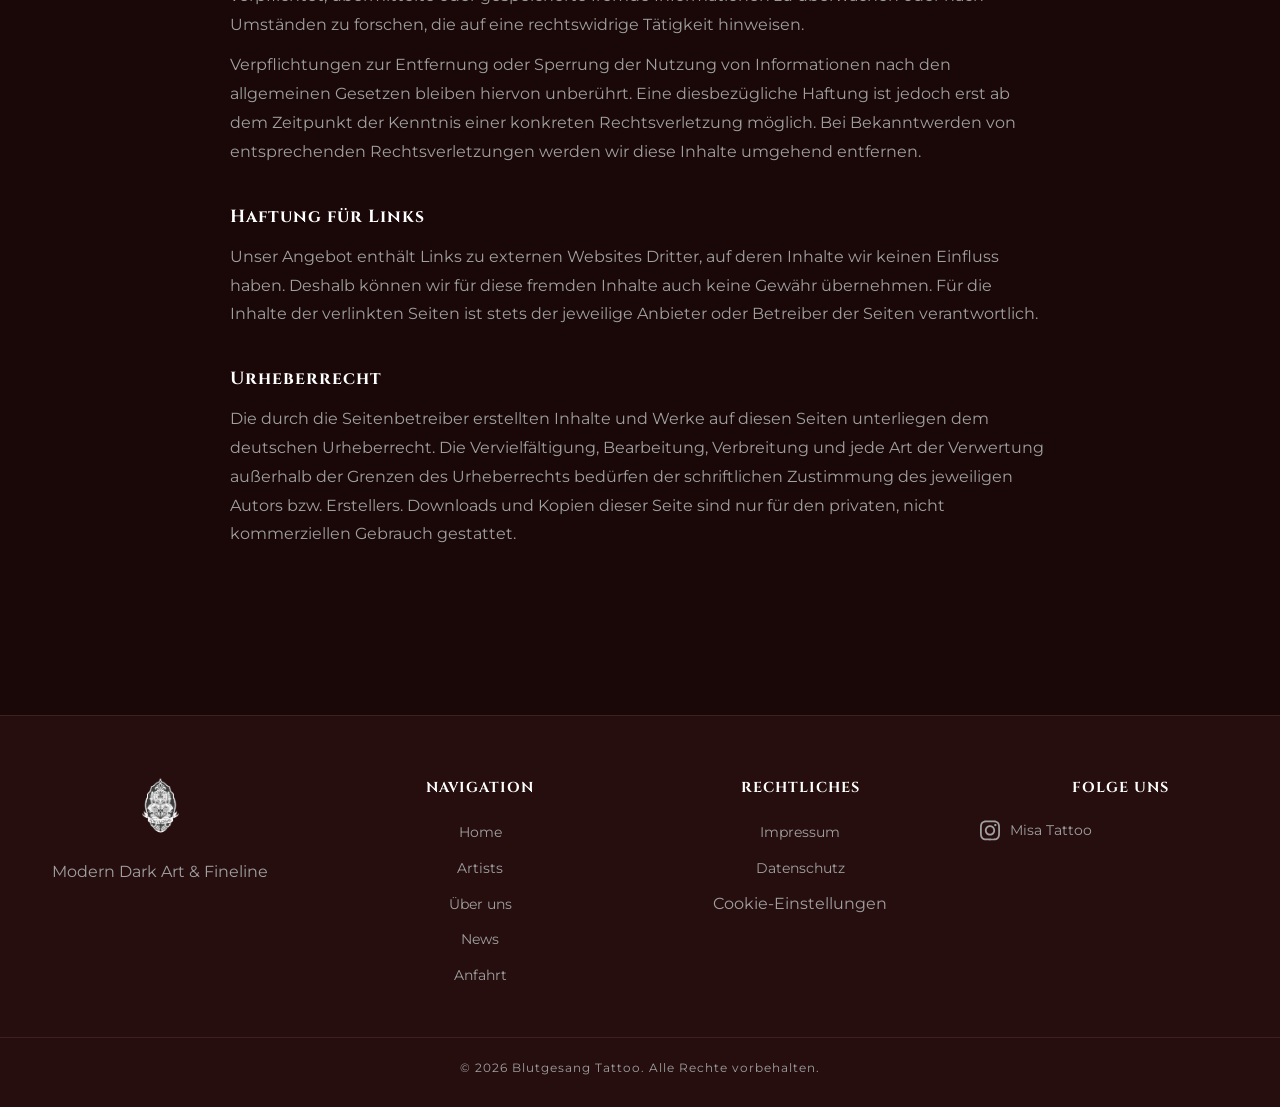
<file: impressum.html>
<!DOCTYPE html>
<html lang="de">
<head>
    <meta charset="UTF-8">
    <meta name="viewport" content="width=device-width, initial-scale=1.0">
    <link rel="icon" href="img/logos/favicon.ico">
    <title>Impressum | Blutgesang Tattoo</title>
    <meta name="description" content="Impressum von Blutgesang Tattoo – Tattoo Studio in der Schulstraße 3, 78532 Tuttlingen.">
    <meta name="robots" content="noindex, follow">
    <link rel="canonical" href="https://blutgesangtattoo.de/impressum.html">
    <link href="https://fonts.bunny.net/css?family=Montserrat:wght@300;400;700&family=Cinzel:wght@400;700&display=swap" rel="stylesheet">
    <link rel="stylesheet" href="style.css">
</head>
<body>

<header>
    <nav class="container">
        <input type="checkbox" id="nav-toggle" class="nav-toggle">
        <div class="nav-mobile-spacer desktop-only-reverse"></div>

        <ul class="nav-group left desktop-only">
            <li><a href="index.html">Home</a></li>
            <li><a href="artists.html">Artists</a></li>
            <li><a href="ueber-uns.html">Über uns</a></li>
        </ul>

        <a href="index.html" class="logo-link">
            <img src="img/logos/logo.png" alt="Blutgesang Tattoo" class="site-logo">
        </a>

        <ul class="nav-group right desktop-only">
            <li><a href="news.html">News</a></li>
            <li><a href="anfahrt.html">Anfahrt</a></li>
        </ul>

        <label for="nav-toggle" class="hamburger">
            <span></span><span></span><span></span>
        </label>

        <div class="mobile-menu">
            <ul>
                <li><a href="index.html">Home</a></li>
                <li><a href="artists.html">Artists</a></li>
                <li><a href="ueber-uns.html">Über uns</a></li>
                <li><a href="news.html">News</a></li>
                <li><a href="anfahrt.html">Anfahrt</a></li>
                <li><a href="impressum.html" class="active">Impressum</a></li>
            </ul>
        </div>
    </nav>
</header>

<main class="container legal-page">
    <section class="legal-content">
        <h1>Impressum</h1>

        <div class="legal-block" data-imp-block="angaben">
            <h2>Angaben gemäß § 5 TMG</h2>
            <p>
                Blutgesang Tattoo<br>
                Inhaber: [Vor- und Nachname des Inhabers]<br>
                Schulstraße 3<br>
                78532 Tuttlingen<br>
                Deutschland
            </p>
        </div>

        <div class="legal-block" data-imp-block="kontakt">
            <h2>Kontakt</h2>
            <p>
                Telefon: +49 173 4259463<br>
                E-Mail: [kontakt@blutgesang-tattoo.de]<br>
                WhatsApp: +49 173 4259463
            </p>
        </div>

        <div class="legal-block" data-imp-block="ust">
            <h2>Umsatzsteuer-Identifikationsnummer</h2>
            <p>
                Sofern vorhanden, Umsatzsteuer-Identifikationsnummer gemäß § 27 a Umsatzsteuergesetz:<br>
                [DE-Nummer hier einfügen oder diesen Abschnitt entfernen, wenn nicht vorhanden]
            </p>
        </div>

        <div class="legal-block" data-imp-block="berufsbezeichnung">
            <h2>Berufsbezeichnung und berufsrechtliche Regelungen</h2>
            <p>
                Berufsbezeichnung: Tätowierer/in<br>
                Zuständige Kammer: [ggf. Handwerkskammer Konstanz]<br>
                Verliehen in: Deutschland
            </p>
        </div>

        <div class="legal-block" data-imp-block="verantwortlich">
            <h2>Verantwortlich für den Inhalt nach § 18 Abs. 2 MStV</h2>
            <p>
                [Vor- und Nachname des Inhabers]<br>
                Schulstraße 3<br>
                78532 Tuttlingen
            </p>
        </div>

        <div class="legal-block" data-imp-block="eu-streit">
            <h2>EU-Streitschlichtung</h2>
            <p>
                Die Europäische Kommission stellt eine Plattform zur Online-Streitbeilegung (OS) bereit:
                <a href="https://ec.europa.eu/consumers/odr/" target="_blank" rel="noopener">https://ec.europa.eu/consumers/odr/</a>.<br>
                Unsere E-Mail-Adresse finden Sie oben im Impressum.
            </p>
        </div>

        <div class="legal-block" data-imp-block="verbraucher-schlicht">
            <h2>Verbraucher&shy;streit&shy;beilegung / Universal&shy;schlichtungs&shy;stelle</h2>
            <p>
                Wir sind nicht bereit oder verpflichtet, an Streitbeilegungsverfahren vor einer
                Verbraucherschlichtungsstelle teilzunehmen.
            </p>
        </div>

        <div class="legal-block" data-imp-block="haftung-inhalte">
            <h2>Haftung für Inhalte</h2>
            <p>
                Als Diensteanbieter sind wir gemäß § 7 Abs. 1 TMG für eigene Inhalte auf diesen Seiten nach den
                allgemeinen Gesetzen verantwortlich. Nach §§ 8 bis 10 TMG sind wir als Diensteanbieter jedoch nicht
                verpflichtet, übermittelte oder gespeicherte fremde Informationen zu überwachen oder nach Umständen
                zu forschen, die auf eine rechtswidrige Tätigkeit hinweisen.
            </p>
            <p>
                Verpflichtungen zur Entfernung oder Sperrung der Nutzung von Informationen nach den allgemeinen
                Gesetzen bleiben hiervon unberührt. Eine diesbezügliche Haftung ist jedoch erst ab dem Zeitpunkt der
                Kenntnis einer konkreten Rechtsverletzung möglich. Bei Bekanntwerden von entsprechenden
                Rechtsverletzungen werden wir diese Inhalte umgehend entfernen.
            </p>
        </div>

        <div class="legal-block" data-imp-block="haftung-links">
            <h2>Haftung für Links</h2>
            <p>
                Unser Angebot enthält Links zu externen Websites Dritter, auf deren Inhalte wir keinen Einfluss haben.
                Deshalb können wir für diese fremden Inhalte auch keine Gewähr übernehmen. Für die Inhalte der
                verlinkten Seiten ist stets der jeweilige Anbieter oder Betreiber der Seiten verantwortlich.
            </p>
        </div>

        <div class="legal-block" data-imp-block="urheberrecht">
            <h2>Urheberrecht</h2>
            <p>
                Die durch die Seitenbetreiber erstellten Inhalte und Werke auf diesen Seiten unterliegen dem deutschen
                Urheberrecht. Die Vervielfältigung, Bearbeitung, Verbreitung und jede Art der Verwertung außerhalb der
                Grenzen des Urheberrechts bedürfen der schriftlichen Zustimmung des jeweiligen Autors bzw. Erstellers.
                Downloads und Kopien dieser Seite sind nur für den privaten, nicht kommerziellen Gebrauch gestattet.
            </p>
        </div>
    </section>
</main>

<footer class="site-footer">
    <div class="container footer-content">
        <div class="footer-section logo-area">
            <img src="img/logos/logo.png" alt="Blutgesang Logo" class="footer-logo">
            <p>Modern Dark Art & Fineline</p>
        </div>
        <div class="footer-section links-area">
            <h4>Navigation</h4>
            <ul>
                <li><a href="index.html">Home</a></li>
                <li><a href="artists.html">Artists</a></li>
                <li><a href="ueber-uns.html">Über uns</a></li>
                <li><a href="news.html">News</a></li>
                <li><a href="anfahrt.html">Anfahrt</a></li>
            </ul>
        </div>
        <div class="footer-section links-area">
            <h4>Rechtliches</h4>
            <ul>
                <li><a href="impressum.html">Impressum</a></li>
                <li><a href="datenschutz.html">Datenschutz</a></li>
                <li><button class="footer-cookie-btn" onclick="blutgesangOpenConsent()">Cookie-Einstellungen</button></li>
            </ul>
        </div>
        <div class="footer-section social-area">
            <h4>Folge uns</h4>
            <div class="social-links-container" id="footer-social-links"></div>
        </div>
    </div>
    <div class="footer-bottom">
        <p>&copy; 2026 Blutgesang Tattoo. Alle Rechte vorbehalten.</p>
    </div>
</footer>

<script src="js/main.js"></script>
<script src="js/impressum.js"></script>
<script src="js/artists.js"></script>
<script>renderFooterSocialLinks('footer-social-links');</script>
<script src="js/cookie-consent.js"></script>
</body>
</html>
</file>
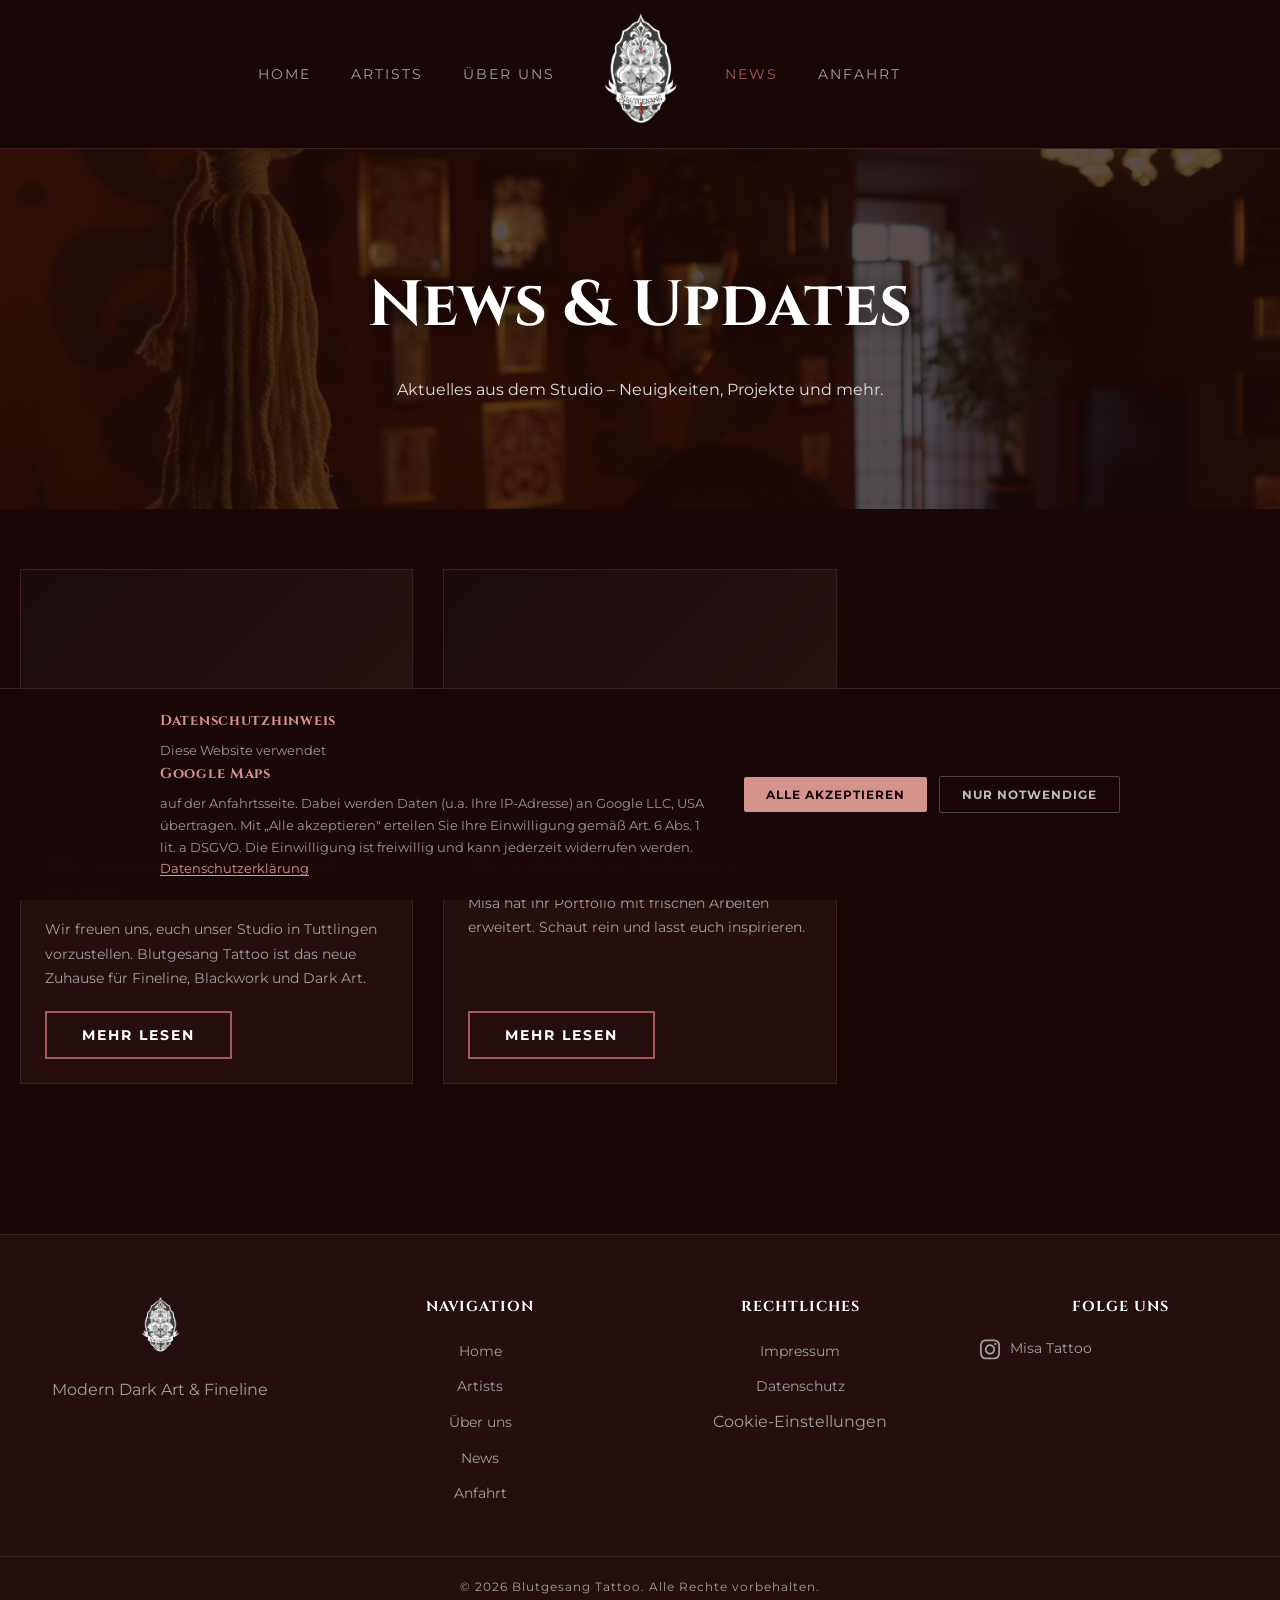
<file: news.html>
<!DOCTYPE html>
<html lang="de">
<head>
    <meta charset="UTF-8">
    <meta name="viewport" content="width=device-width, initial-scale=1.0">
    <link rel="icon" href="img/logos/favicon.ico">
    <title>News &amp; Aktuelles | Blutgesang Tattoo Tuttlingen</title>
    <meta name="description" content="Aktuelle Neuigkeiten, neue Tattoo-Projekte und Inspirationen aus dem Blutgesang Tattoo Studio in Tuttlingen. Bleib auf dem Laufenden.">
    <meta name="robots" content="index, follow">
    <link rel="canonical" href="https://blutgesangtattoo.de/news.html">
    <meta property="og:type" content="website">
    <meta property="og:locale" content="de_DE">
    <meta property="og:title" content="News &amp; Aktuelles | Blutgesang Tattoo Tuttlingen">
    <meta property="og:description" content="Aktuelle Neuigkeiten, neue Tattoo-Projekte und Inspirationen aus dem Blutgesang Tattoo Studio in Tuttlingen. Bleib auf dem Laufenden.">
    <meta property="og:url" content="https://blutgesangtattoo.de/news.html">
    <meta property="og:site_name" content="Blutgesang Tattoo">
    <meta property="og:image" content="https://blutgesangtattoo.de/img/logos/logo.png">
    <link rel="preconnect" href="https://fonts.bunny.net" crossorigin>
    <link href="https://fonts.bunny.net/css?family=Montserrat:wght@300;400;700&family=Cinzel:wght@400;700&display=swap" rel="stylesheet">
    <link rel="stylesheet" href="style.css">
</head>
<body>

<header>
    <nav class="container">
        <input type="checkbox" id="nav-toggle" class="nav-toggle">
        <div class="nav-mobile-spacer desktop-only-reverse"></div>

        <ul class="nav-group left desktop-only">
            <li><a href="index.html">Home</a></li>
            <li><a href="artists.html">Artists</a></li>
            <li><a href="ueber-uns.html">Über uns</a></li>
        </ul>

        <a href="index.html" class="logo-link">
            <img src="img/logos/logo.png" alt="Blutgesang Tattoo" class="site-logo">
        </a>

        <ul class="nav-group right desktop-only">
            <li><a href="news.html" class="active">News</a></li>
            <li><a href="anfahrt.html">Anfahrt</a></li>
        </ul>

        <label for="nav-toggle" class="hamburger">
            <span></span>
            <span></span>
            <span></span>
        </label>

        <div class="mobile-menu">
            <ul>
                <li><a href="index.html">Home</a></li>
                <li><a href="artists.html">Artists</a></li>
                <li><a href="ueber-uns.html">Über uns</a></li>
                <li><a href="news.html">News</a></li>
                <li><a href="anfahrt.html">Anfahrt</a></li>
                <li><a href="impressum.html">Impressum</a></li>
            </ul>
        </div>
    </nav>
</header>

<main>
    <section class="hero-sub">
        <div class="hero-content">
            <h1>News & Updates</h1>
            <p>Aktuelles aus dem Studio – Neuigkeiten, Projekte und mehr.</p>
        </div>
    </section>

    <section class="news-section container">
        <div id="news-grid" class="news-grid">
            <p class="news-empty">Beiträge werden geladen…</p>
        </div>
    </section>
</main>

<div id="post-modal" class="post-modal" role="dialog" aria-modal="true" aria-labelledby="modal-title">
    <div id="modal-backdrop" class="post-modal-backdrop"></div>
    <div class="post-modal-inner">
        <button id="modal-close-btn" class="modal-close" aria-label="Schließen">&times;</button>
        <div id="post-modal-content" class="post-modal-content"></div>
    </div>
</div>


<footer class="site-footer">
    <div class="container footer-content">
        <div class="footer-section logo-area">
            <img src="img/logos/logo.png" alt="Blutgesang Logo" class="footer-logo" loading="lazy">
            <p>Modern Dark Art & Fineline</p>
        </div>
        <div class="footer-section links-area">
            <h4>Navigation</h4>
            <ul>
                <li><a href="index.html">Home</a></li>
                <li><a href="artists.html">Artists</a></li>
                <li><a href="ueber-uns.html">Über uns</a></li>
                <li><a href="news.html">News</a></li>
                <li><a href="anfahrt.html">Anfahrt</a></li>
            </ul>
        </div>
        <div class="footer-section links-area">
            <h4>Rechtliches</h4>
            <ul>
                <li><a href="impressum.html">Impressum</a></li>
                <li><a href="datenschutz.html">Datenschutz</a></li>
                <li><button class="footer-cookie-btn" onclick="blutgesangOpenConsent()">Cookie-Einstellungen</button></li>
            </ul>
        </div>
        <div class="footer-section social-area">
            <h4>Folge uns</h4>
            <div class="social-links-container" id="footer-social-links"></div>
        </div>
    </div>
    <div class="footer-bottom">
        <p>&copy; 2026 Blutgesang Tattoo. Alle Rechte vorbehalten.</p>
    </div>
</footer>

<script src="js/main.js"></script>
<script src="js/news.js"></script>
<script src="js/artists.js"></script>
<script>
    applyAllArtists();
    renderFooterSocialLinks('footer-social-links');
</script>
<script src="js/cookie-consent.js"></script>
</body>
</html>
</file>
<file: style.css>
:root {
            --bg-dark: #1a0808;
            --bg-light-dark: #260e0e;
            --text-light: #e0e0e0;
            --text-muted: #a0a0a0;
            --accent-red: #A15B5B;
            --accent-gray: #3d2020;
            --white: #ffffff;
            --whatsapp-green: #25D366;
            --accent-gold: #d4948c;
        }

        * { margin: 0; padding: 0; box-sizing: border-box; }

        body {
            background-color: var(--bg-dark);
            color: var(--text-light);
            font-family: 'Montserrat', sans-serif;
            line-height: 1.6;
            overflow-x: hidden;
        }

        .container { max-width: 1300px; margin: 0 auto; padding: 0 20px; }

        /* --- HEADER & NAV (SPLIT LOOK) --- */
        header {
            padding: 10px 0;
            background: rgba(26, 8, 8, 0.92); /* Transparent */
            backdrop-filter: blur(10px);
            border-bottom: 1px solid var(--accent-gray);
            position: sticky;
            top: 0;
            z-index: 1000;
        }

        nav {
            display: grid;
            grid-template-columns: 1fr auto 1fr; /* Links - Logo - Rechts */
            align-items: center;
        }

        .nav-group {
            display: flex;
            gap: 40px;
            list-style: none;
        }

        .nav-group.left { justify-content: flex-end; padding-right: 40px; }
        .nav-group.right { justify-content: flex-start; padding-left: 40px; }

        .nav-group a {
            text-decoration: none;
            color: var(--text-muted);
            font-size: 0.85rem;
            text-transform: uppercase;
            letter-spacing: 2px;
            transition: color 0.3s;
        }

        .nav-group a:hover, .nav-group a.active { color: var(--accent-red); }

        .site-logo {
            height: 120px;
            width: auto;
            transition: transform 0.3s ease;
        }

        .site-logo:hover { transform: scale(1.05); }

        /* --- HERO SLIDER --- */
        .hero {
            height: 85vh;
            position: relative;
            display: flex;
            align-items: center;
            justify-content: center;
            text-align: center;
            overflow: hidden;
        }

        .slider-bg {
            position: absolute;
            top: 0; left: 0; width: 100%; height: 100%;
            z-index: -1;
        }

        /* Slider – slides are injected by js/main.js; active class drives visibility */
        .slide {
            position: absolute;
            width: 100%; height: 100%;
            background-size: cover;
            background-position: center;
            opacity: 0;
            transition: opacity 1s ease-in-out;
        }

        .slide.active { opacity: 1; }

        .slide video {
            position: absolute;
            top: 0; left: 0;
            width: 100%; height: 100%;
            object-fit: cover;
            pointer-events: none;
        }

        .hero-logo {
            position: absolute;
            top: 43%;
            left: 50%;
            transform: translate(-50%, -50%);
            width: clamp(320px, 48vw, 600px);
            opacity: 0.40;
            pointer-events: none;
            z-index: 1;
        }

        .hero-content {
            position: relative;
            z-index: 2;
        }

        .hero-content h1 {
            font-family: 'Cinzel', serif;
            font-size: clamp(2rem, 5vw, 4rem);
            color: var(--white);
            margin-bottom: 20px;
            text-shadow: 0 0 20px rgba(0,0,0,0.8);
        }

        /* --- ARTIST SECTION --- */
        .artist-preview { padding: 100px 0; }
        .artist-grid {
            display: grid;
            grid-template-columns: repeat(auto-fit, minmax(400px, 1fr));
            gap: 30px;
        }

        .artist-card {
            position: relative;
            background: var(--bg-light-dark);
            border: 1px solid var(--accent-gray);
            overflow: hidden;
            transition: 0.4s;
        }

        .artist-card:hover { border-color: var(--accent-red); }

        .artist-card img {
            width: 100%; height: 550px;
            object-fit: cover;
            filter: grayscale(100%);
            transition: 0.6s ease;
        }

        .artist-card:hover img { filter: grayscale(0%); transform: scale(1.03); }

        .artist-info { padding: 30px; text-align: center; }
        .artist-info h3 { font-family: 'Cinzel', serif; font-size: 1.8rem; margin-bottom: 10px; }
        .artist-info span { color: var(--accent-red); text-transform: uppercase; letter-spacing: 2px; font-size: 0.8rem; }

        /* --- STICKY INSTAGRAM BUTTON --- */
        .ig-sticky {
            position: fixed;
            bottom: 30px;
            right: 30px;
            z-index: 2000;
            display: flex;
            flex-direction: column;
            align-items: flex-end;
        }

        .ig-options {
            display: flex;
            flex-direction: column;
            gap: 10px;
            margin-bottom: 15px;
            transform: translateY(20px);
            opacity: 0;
            pointer-events: none;
            transition: 0.3s all ease;
        }

        .ig-sticky:hover .ig-options,
        .ig-sticky.active .ig-options {
            transform: translateY(0);
            opacity: 1;
            pointer-events: auto;
        }

        .ig-btn {
            background: linear-gradient(135deg, #833ab4 0%, #fd1d1d 50%, #fcb045 100%);
            color: white;
            text-decoration: none;
            padding: 12px 20px;
            border-radius: 50px;
            font-size: 0.9rem;
            font-weight: bold;
            box-shadow: 0 4px 15px rgba(0,0,0,0.4);
            white-space: nowrap;
            transition: 0.3s;
        }

        .ig-btn:hover { transform: scale(1.05); filter: brightness(1.1); }

        .ig-main-trigger {
            width: 60px; height: 60px;
            background: linear-gradient(45deg, #f09433, #e6683c, #dc2743, #cc2366, #bc1888);
            border-radius: 50%;
            display: flex;
            align-items: center;
            justify-content: center;
            cursor: pointer;
            border: none;
            box-shadow: 0 5px 20px rgba(0,0,0,0.5);
            transition: transform 0.2s;
        }

        .ig-main-trigger:hover { transform: scale(1.1); }
        .ig-main-trigger svg { width: 28px; fill: white; }

        /* --- MOBILE ADAPTATION --- */
        @media (max-width: 900px) {
            nav { grid-template-columns: 1fr; text-align: center; }
            .nav-group { flex-direction: column; gap: 15px; padding: 20px 0; align-items: center; }
            .nav-group.left, .nav-group.right { justify-content: center; padding: 0; }
            .site-logo { height: 80px; order: -1; } /* Logo nach oben */
            .artist-grid { grid-template-columns: 1fr; }
        }
        /* --- FOOTER STYLES --- */
.site-footer {
    background-color: var(--bg-light-dark);
    border-top: 1px solid var(--accent-gray);
    padding: 60px 0 20px 0;
    margin-top: 50px;
    color: var(--text-muted);
}

.footer-content {
    display: grid;
    grid-template-columns: repeat(auto-fit, minmax(200px, 1fr));
    gap: 40px;
    text-align: center;
    margin-bottom: 40px;
}

.footer-logo {
    height: 60px;
    margin-bottom: 15px;
    filter: grayscale(100%);
}

.footer-section h4 {
    color: var(--white);
    font-family: 'Cinzel', serif;
    margin-bottom: 20px;
    text-transform: uppercase;
    font-size: 0.9rem;
    letter-spacing: 1px;
}

.footer-section ul {
    list-style: none;
}

.footer-section ul li {
    margin-bottom: 10px;
}

.footer-section a {
    color: var(--text-muted);
    text-decoration: none;
    transition: color 0.3s ease;
    font-size: 0.85rem;
}

.footer-section a:hover {
    color: var(--accent-red);
}

.social-links a {
    color: var(--text-light);
    display: inline-block;
    transition: transform 0.3s ease, color 0.3s ease;
}

.social-links a:hover {
    transform: translateY(-3px);
    color: var(--accent-red);
}

.footer-bottom {
    border-top: 1px solid var(--accent-gray);
    padding-top: 20px;
    text-align: center;
    font-size: 0.75rem;
    letter-spacing: 1px;
}

/* Mobile Fix für den Footer */
@media (max-width: 600px) {
    .footer-content {
        grid-template-columns: 1fr;
    }
}

/* --- ARTIST CARD BUTTON UPDATE --- */
.artist-info .portfolio-btn {
    display: inline-block;
    background: transparent;
    color: var(--white);
    text-decoration: none;
    padding: 12px 30px;
    border: 2px solid var(--accent-red); /* Roter Rand */
    border-radius: 5px; /* Leicht abgerundet */
    text-transform: uppercase;
    letter-spacing: 2px;
    font-size: 0.8rem;
    font-weight: bold;
    margin-top: 15px;
    transition: all 0.3s ease-out;
    position: relative;
    overflow: hidden;
    z-index: 1;
}

.artist-info .portfolio-btn::after {
    content: '';
    position: absolute;
    bottom: 0;
    left: 0;
    width: 100%;
    height: 0;
    background-color: var(--accent-red);
    z-index: -1;
    transition: all 0.3s ease-out;
}

.artist-info .portfolio-btn:hover {
    color: var(--white);
    border-color: var(--accent-red);
}

.artist-info .portfolio-btn:hover::after {
    height: 100%;
}

/* --- FOOTER INSTAGRAM UPDATE --- */
.site-footer {
    padding-bottom: 30px; /* Mehr Platz unten */
}

.footer-insta-area {
    margin-top: 50px;
    margin-bottom: 30px;
    border-top: 1px solid #111;
    padding-top: 40px;
    text-align: center;
}

.footer-insta-area h4 {
    color: var(--white);
    font-family: 'Cinzel', serif;
    margin-bottom: 25px;
    text-transform: uppercase;
    font-size: 1rem;
    letter-spacing: 2px;
}

.insta-links-grid {
    display: flex;
    justify-content: center;
    gap: 20px;
    flex-wrap: wrap; /* Wichtig für Mobile */
}

.insta-btn {
    display: flex;
    align-items: center;
    gap: 12px;
    background-color: var(--bg-light-dark);
    color: var(--text-light);
    text-decoration: none;
    padding: 15px 25px;
    border: 1px solid var(--accent-gray);
    border-radius: 5px;
    transition: all 0.3s ease;
    width: min-content; /* Verhindert volle Breite */
    white-space: nowrap;
}

.insta-btn svg {
    width: 20px;
    fill: currentColor;
    transition: transform 0.3s ease;
}

.insta-btn span {
    font-size: 0.9rem;
    font-weight: bold;
}

.insta-btn:hover {
    border-color: var(--accent-red);
    background-color: var(--bg-light-dark);
    color: var(--white);
}

.insta-btn:hover svg {
    transform: scale(1.1);
}

/* --- MOBILE ADAPTATION FOR NEW FOOTER --- */
@media (max-width: 600px) {
    .insta-links-grid {
        flex-direction: column;
        align-items: center;
    }
    
    .insta-btn {
        width: 100%; /* Volle Breite auf Mobile */
        justify-content: center;
    }
}

/* --- HAMBURGER LOGIK & DESKTOP HIDING --- */
.nav-toggle {
    display: none; /* Checkbox immer verstecken */
}

.hamburger {
    display: none; /* Auf Desktop versteckt */
    cursor: pointer;
    flex-direction: column;
    gap: 6px;
    z-index: 2001;
}

.hamburger span {
    display: block;
    width: 30px;
    height: 2px;
    background-color: var(--white);
    transition: 0.3s;
}

.mobile-menu {
    display: none; /* Standardmäßig aus auf Desktop */
}

/* --- HILFSKLASSE FÜR MOBILE SPACER --- */
.desktop-only-reverse { display: none; } /* Standardmäßig versteckt */

/* --- MOBILE OPTIMIERUNG (Breakpoint 900px oder kleiner) --- */
@media (max-width: 900px) {
    /* Header & Nav Layout */
    nav {
        display: flex;
        justify-content: space-between; /* Verteilt Spacer - Logo - Hamburger */
        align-items: center;
        /* height: 80px;  <-- GELÖSCHT! Verursachte das Herauswagen */
        padding: 15px 20px; /* Nutze Padding, um die Höhe flexibel zu machen */
    }

    .desktop-only {
        display: none; /* Versteckt die Desktop-Links */
    }

    .desktop-only-reverse {
        display: block; /* Zeigt den Spacer auf Mobile */
        width: 30px; /* Gleiche Breite wie Hamburger für perfekte Zentrierung */
    }

    /* NEUE LOGO-GRÖSSE UND POSITIONIERUNG */
    .site-logo {
        height: 72px; /* <-- AKTUALISIERT! (60px * 1.2 = 72px, also 20% größer) */
        width: auto;
        /* position: absolute;  <-- GELÖSCHT! Führt oft zu Überlauf */
        /* left: 50%;           <-- GELÖSCHT! */
        /* transform: ...;     <-- GELÖSCHT! */
    }

    /* Hamburger Positionierung */
    .hamburger {
        display: flex; /* Jetzt sichtbar */
        position: relative; /* Nicht mehr absolut, wird durch flex positioniert */
        right: 0;
        width: 30px; /* Feste Breite für den Spacer-Vergleich */
    }

    /* Das ausklappbare Menü */
    .mobile-menu {
        display: block;
        position: fixed;
        top: 0;
        right: -100%; /* Versteckt außerhalb des Bildschirms */
        width: 80%;
        height: 100vh;
        background: rgba(38, 14, 14, 0.99); /* Fast deckend */
        backdrop-filter: blur(15px);
        padding-top: 100px;
        transition: 0.4s ease-in-out;
        z-index: 2000;
        border-left: 1px solid var(--accent-red);
    }

    .mobile-menu ul {
        list-style: none;
        text-align: center;
    }

    .mobile-menu ul li {
        margin: 30px 0;
    }

    .mobile-menu ul a {
        text-decoration: none;
        color: var(--white);
        font-family: 'Cinzel', serif;
        font-size: 1.5rem;
        text-transform: uppercase;
        letter-spacing: 3px;
    }

    /* Öffnen-Animation */
    .nav-toggle:checked ~ .mobile-menu {
        right: 0;
    }

    /* Hamburger zu "X" Animation */
    .nav-toggle:checked ~ .hamburger span:nth-child(1) { transform: rotate(45deg) translate(5px, 6px); }
    .nav-toggle:checked ~ .hamburger span:nth-child(2) { opacity: 0; }
    .nav-toggle:checked ~ .hamburger span:nth-child(3) { transform: rotate(-45deg) translate(6px, -7px); }

    /* --- ARTIST CARDS MOBILE ABSTAND --- */
    .artist-preview {
        padding: 60px 30px; /* Erhöhter Seitenabstand zum Rand */
    }

    .artist-grid {
        grid-template-columns: 1fr;
        gap: 40px; /* Mehr Platz zwischen den Karten untereinander */
    }

    .artist-card {
        max-width: 500px; /* Damit die Karten auf Tablets nicht riesig werden */
        margin: 0 auto;  /* Zentriert die Karten im Grid */
    }
}

/* --- SUB-HERO (Unterseiten) --- */
.hero-sub {
    height: 40vh;
    background: linear-gradient(rgba(26,8,8,0.72), rgba(26,8,8,0.72)), url('img/slider/slider2.jpeg');
    background-size: cover;
    background-position: center;
    display: flex;
    align-items: center;
    justify-content: center;
    text-align: center;
}

/* --- ARTIST DETAIL CARDS --- */
.artist-detail-list {
    padding: 80px 20px;
}

.artist-detail-card {
    display: flex;
    align-items: center;
    gap: 50px;
    margin-bottom: 100px;
}

.artist-detail-card.reverse {
    flex-direction: row-reverse;
}

.artist-image {
    flex: 1;
}

.artist-image img {
    width: 100%;
    max-width: 500px;
    border: 1px solid var(--accent-gray);
    filter: grayscale(100%);
    transition: 0.5s;
}

.artist-detail-card:hover .artist-image img {
    filter: grayscale(0%);
    border-color: var(--accent-red);
}

.artist-text {
    flex: 1;
}

.artist-text span {
    color: var(--accent-red);
    text-transform: uppercase;
    letter-spacing: 2px;
    font-size: 0.8rem;
}

.artist-text h2 {
    font-family: 'Cinzel', serif;
    font-size: 2.5rem;
    margin-bottom: 20px;
}

.artist-text p {
    margin-bottom: 30px;
    color: var(--text-muted);
}

.artist-actions {
    display: flex;
    gap: 20px;
}

.wa-btn-secondary {
    text-decoration: none;
    color: var(--white);
    border-bottom: 1px solid var(--accent-red);
    padding: 5px 0;
    font-size: 0.9rem;
    transition: 0.3s;
}

.wa-btn-secondary:hover {
    color: var(--accent-red);
}

.ig-btn-secondary {
    text-decoration: none;
    color: var(--white);
    border-bottom: 1px solid #e1306c;
    padding: 5px 0;
    font-size: 0.9rem;
    transition: 0.3s;
    display: inline-flex;
    align-items: center;
    gap: 6px;
}

.ig-btn-secondary:hover {
    color: #e1306c;
}

.ig-btn-secondary svg {
    flex-shrink: 0;
}

/* --- RESPONSIVE ADJUSTMENTS --- */
@media (max-width: 900px) {
    .artist-detail-card, .artist-detail-card.reverse {
        flex-direction: column;
        text-align: center;
        gap: 30px;
    }
    
    .artist-actions {
        justify-content: center;
        flex-direction: column;
        align-items: center;
    }
}

/* --- ARTIST PAGE LAYOUT --- */
.artists-hero {
    height: 40vh;
    background: linear-gradient(rgba(26,8,8,0.72), rgba(26,8,8,0.72)), url('img/slider/slider1.jpeg');
    background-size: cover;
    background-position: center;
    display: flex;
    align-items: center;
    justify-content: center;
    text-align: center;
}

.artist-showcase {
    padding: 100px 20px;
}

.artist-profile {
    display: flex;
    align-items: center;
    gap: 60px;
    margin-bottom: 120px;
}

.artist-profile.reverse {
    flex-direction: row-reverse;
}

.artist-image-box {
    flex: 1;
}

.artist-image-box img {
    width: 100%;
    max-width: 500px;
    border: 1px solid var(--accent-gray);
    filter: grayscale(100%);
    transition: 0.5s ease;
}

.artist-profile:hover .artist-image-box img {
    filter: grayscale(0%);
    border-color: var(--accent-red);
}

.artist-description {
    flex: 1;
}

.artist-description span {
    color: var(--accent-red);
    text-transform: uppercase;
    letter-spacing: 2px;
    font-size: 0.8rem;
}

.artist-description h2 {
    font-family: 'Cinzel', serif;
    font-size: 2.5rem;
    margin: 15px 0;
}

.artist-description p {
    color: var(--text-muted);
    margin-bottom: 30px;
    max-width: 500px;
}

/* --- GLOBAL PORTFOLIO BUTTON STYLE --- */
.portfolio-btn {
    display: inline-block;
    padding: 14px 35px;
    border: 2px solid var(--accent-red);
    color: var(--white);
    text-decoration: none;
    text-transform: uppercase;
    letter-spacing: 2px;
    font-weight: bold;
    font-size: 0.85rem;
    position: relative;
    z-index: 1;
    transition: 0.3s ease;
    background: transparent;
}

.portfolio-btn::after {
    content: '';
    position: absolute;
    bottom: 0; left: 0;
    width: 100%; height: 0;
    background: var(--accent-red);
    z-index: -1;
    transition: 0.3s ease;
}

.portfolio-btn:hover::after {
    height: 100%;
}

.portfolio-btn:hover {
    color: var(--white);
}

/* --- MOBILE ARTIST PAGE --- */
@media (max-width: 900px) {
    .artist-profile, .artist-profile.reverse {
        flex-direction: column;
        text-align: center;
        gap: 30px;
    }
    
    .artist-description p {
        margin: 0 auto 30px auto;
    }
}

/* --- PORTFOLIO PAGE STYLES --- */
.portfolio-hero {
    padding: 80px 0 40px 0;
    text-align: center;
    border-bottom: 1px solid var(--accent-gray);
    background: linear-gradient(to bottom, #1a0808, var(--bg-dark));
}

.portfolio-hero span {
    color: var(--accent-red);
    text-transform: uppercase;
    letter-spacing: 3px;
    font-size: 0.8rem;
}

.portfolio-hero h1 {
    font-family: 'Cinzel', serif;
    font-size: clamp(2.5rem, 5vw, 4rem);
    margin: 10px 0;
}

/* Galerie Grid */
.portfolio-gallery {
    padding: 60px 20px;
}

.gallery-grid {
    display: grid;
    grid-template-columns: repeat(auto-fill, minmax(280px, 1fr));
    gap: 20px;
}

.gallery-item {
    aspect-ratio: 1 / 1;
    overflow: hidden;
    background-color: var(--bg-light-dark);
    border: 1px solid var(--accent-gray);
}

.gallery-item img {
    width: 100%;
    height: 100%;
    object-fit: cover;
    filter: grayscale(30%);
    transition: all 0.5s ease;
}

.gallery-item:hover img {
    filter: grayscale(0%);
    transform: scale(1.05);
}

/* CTA & Back Button */
.cta-area {
    margin-top: 80px;
    text-align: center;
    display: flex;
    flex-direction: column;
    align-items: center;
    gap: 20px;
}

.back-link {
    color: var(--text-muted);
    text-decoration: none;
    font-size: 0.9rem;
    transition: color 0.3s;
}

.back-link:hover {
    color: var(--white);
}

/* --- MOBILE GALLERY FIX --- */
@media (max-width: 600px) {
    .gallery-grid {
        grid-template-columns: repeat(2, 1fr); /* 2 Bilder nebeneinander auf Mobile */
        gap: 10px;
    }
    
    .portfolio-gallery {
        padding: 40px 10px; /* Weniger Rand auf kleinen Displays */
    }
}


/* --- ARTIST DETAIL VIEW --- */
.artist-detail-header {
    padding: 60px 20px;
    margin-top: 20px;
}

.detail-grid {
    display: flex;
    align-items: center;
    gap: 60px;
    background: var(--bg-light-dark);
    padding: 40px;
    border: 1px solid var(--accent-gray);
}

.detail-image {
    flex: 0 0 350px; /* Feste Breite für das Portrait auf Desktop */
}

.detail-image img {
    width: 100%;
    border: 1px solid var(--accent-red);
    display: block;
}

.detail-text {
    flex: 1;
}

.detail-text span {
    color: var(--accent-red);
    text-transform: uppercase;
    letter-spacing: 2px;
    font-size: 0.8rem;
}

.detail-text h1 {
    font-family: 'Cinzel', serif;
    font-size: 3rem;
    margin: 10px 0 20px 0;
}

.detail-text p {
    color: var(--text-muted);
    margin-bottom: 30px;
    line-height: 1.8;
}

/* Galerie Sektion */
.section-title {
    font-family: 'Cinzel', serif;
    text-align: center;
    margin: 60px 0 40px 0;
    text-transform: uppercase;
    letter-spacing: 4px;
    font-size: 1.5rem;
    color: var(--white);
}

.back-area {
    margin-top: 50px;
    text-align: center;
}

.back-link {
    color: var(--text-muted);
    text-decoration: none;
    transition: 0.3s;
}

.back-link:hover {
    color: var(--accent-red);
}

/* --- MOBILE OPTIMIERUNG --- */
@media (max-width: 900px) {
    .detail-grid {
        flex-direction: column;
        text-align: center;
        padding: 20px;
        gap: 30px;
    }

    .detail-image {
        flex: 0 0 auto;
        width: 80%;
        max-width: 300px;
    }

    .detail-text h1 {
        font-size: 2rem;
    }
}

/* --- ANFAHRT PAGE --- */
.anfahrt-section {
    padding: 80px 20px;
}

.anfahrt-grid {
    display: flex;
    gap: 60px;
    min-height: 500px;
}

.anfahrt-info {
    flex: 1;
}

.anfahrt-info span {
    color: var(--accent-red);
    text-transform: uppercase;
    letter-spacing: 2px;
    font-size: 0.8rem;
}

.anfahrt-info h1 {
    font-family: 'Cinzel', serif;
    font-size: 3rem;
    margin: 10px 0 40px 0;
}

.info-block {
    margin-bottom: 40px;
}

.info-block h3 {
    font-family: 'Cinzel', serif;
    font-size: 1.2rem;
    color: var(--white);
    margin-bottom: 10px;
}

.info-block p {
    color: var(--text-muted);
}

.anfahrt-map {
    flex: 1.5;
    background: var(--bg-light-dark);
    border: 1px solid var(--accent-gray);
    position: relative;
    overflow: hidden;
    min-height: 400px;
}

/* --- MOBILE ANFAHRT --- */
@media (max-width: 900px) {
    .anfahrt-grid {
        flex-direction: column;
        gap: 40px;
    }
    
    .anfahrt-info h1 {
        font-size: 2.2rem;
    }
    
    .anfahrt-map {
        height: 350px;
    }
}

/* ─── STANDARDIZED FOOTER SOCIAL LINKS ──────────────────────────────────── */
.social-links-container {
    display: flex;
    flex-direction: column;
    gap: 10px;
}

.social-link-item {
    display: flex;
    align-items: center;
    gap: 10px;
    color: var(--text-muted);
    text-decoration: none;
    font-size: 0.85rem;
    transition: color 0.3s ease;
}

.social-link-item:hover { color: var(--accent-red); }

.social-link-item svg { flex-shrink: 0; }

/* ─── LEGAL PAGES ───────────────────────────────────────────────────────── */
.legal-page {
    padding: 60px 20px 80px;
    max-width: 860px;
}

.legal-content h1 {
    font-family: 'Cinzel', serif;
    font-size: clamp(2rem, 4vw, 3rem);
    margin-bottom: 40px;
    padding-bottom: 20px;
    border-bottom: 1px solid var(--accent-gray);
}

.legal-block {
    margin-bottom: 36px;
}

.legal-block h2 {
    font-family: 'Cinzel', serif;
    font-size: 1.1rem;
    color: var(--white);
    margin-bottom: 12px;
    letter-spacing: 1px;
}

.legal-block p {
    color: var(--text-muted);
    line-height: 1.8;
    margin-bottom: 12px;
}

.legal-block a {
    color: var(--accent-red);
    text-decoration: none;
    word-break: break-all;
}

.legal-block a:hover { text-decoration: underline; }

/* ─── NEWS PAGE ─────────────────────────────────────────────────────────── */
.news-section {
    padding: 60px 20px 100px;
}

.news-grid {
    display: grid;
    grid-template-columns: repeat(auto-fill, minmax(320px, 1fr));
    gap: 30px;
}

.news-card {
    background: var(--bg-light-dark);
    border: 1px solid var(--accent-gray);
    display: flex;
    flex-direction: column;
    transition: border-color 0.3s ease;
}

.news-card:hover { border-color: var(--accent-red); }

.news-card-image {
    aspect-ratio: 16 / 9;
    overflow: hidden;
    background: #1a0c0c;
}

.news-card-image img {
    width: 100%;
    height: 100%;
    object-fit: cover;
    filter: grayscale(40%);
    transition: filter 0.4s ease;
}

.news-card:hover .news-card-image img { filter: grayscale(0%); }

.news-card-no-image {
    background: linear-gradient(135deg, #1a0c0c 0%, #2a1212 100%);
}

.news-card-body {
    padding: 24px;
    flex: 1;
    display: flex;
    flex-direction: column;
}

.news-meta {
    display: flex;
    align-items: center;
    gap: 10px;
    flex-wrap: wrap;
    margin-bottom: 14px;
}

.news-meta time {
    color: var(--text-muted);
    font-size: 0.8rem;
}

.news-tag {
    display: inline-block;
    background: rgba(161, 91, 91, 0.15);
    color: var(--accent-red);
    padding: 2px 8px;
    font-size: 0.7rem;
    text-transform: uppercase;
    letter-spacing: 1px;
    border: 1px solid rgba(161, 91, 91, 0.3);
}

.news-card-title {
    font-family: 'Cinzel', serif;
    font-size: 1.2rem;
    margin-bottom: 12px;
    line-height: 1.4;
}

.news-card-excerpt {
    color: var(--text-muted);
    font-size: 0.9rem;
    line-height: 1.7;
    flex: 1;
    margin-bottom: 20px;
}

.news-read-more {
    align-self: flex-start;
    background: none;
    cursor: pointer;
    font-family: 'Montserrat', sans-serif;
}

.news-empty {
    grid-column: 1 / -1;
    text-align: center;
    color: var(--text-muted);
    padding: 60px 20px;
}

/* ─── POST MODAL ────────────────────────────────────────────────────────── */
.post-modal {
    position: fixed;
    inset: 0;
    z-index: 3000;
    display: none;
}

.post-modal.active { display: flex; align-items: center; justify-content: center; }

.post-modal-backdrop {
    position: absolute;
    inset: 0;
    background: rgba(26, 8, 8, 0.88);
    backdrop-filter: blur(4px);
}

.post-modal-inner {
    position: relative;
    background: var(--bg-light-dark);
    border: 1px solid var(--accent-gray);
    width: 90%;
    max-width: 720px;
    max-height: 85vh;
    overflow-y: auto;
    padding: 48px 40px;
    z-index: 1;
}

.modal-close {
    position: absolute;
    top: 16px;
    right: 20px;
    background: none;
    border: none;
    color: var(--text-muted);
    font-size: 1.6rem;
    cursor: pointer;
    line-height: 1;
    transition: color 0.2s;
}

.modal-close:hover { color: var(--white); }

.modal-meta {
    display: flex;
    align-items: center;
    gap: 10px;
    flex-wrap: wrap;
    margin-bottom: 16px;
}

.modal-meta time {
    color: var(--text-muted);
    font-size: 0.8rem;
}

.modal-title {
    font-family: 'Cinzel', serif;
    font-size: clamp(1.4rem, 3vw, 2rem);
    margin-bottom: 28px;
    line-height: 1.3;
}

.modal-body {
    color: var(--text-muted);
    line-height: 1.8;
}

.modal-body p { margin-bottom: 16px; }
.modal-body strong { color: var(--white); }

@media (max-width: 600px) {
    .post-modal-inner { padding: 32px 20px; }
    .news-grid { grid-template-columns: 1fr; }
}

/* ─── ABOUT US PAGE ─────────────────────────────────────────────────────── */
.about-story {
    padding: 80px 20px;
}

.about-story-grid {
    display: flex;
    gap: 60px;
    align-items: center;
}

.about-story-text {
    flex: 1;
}

.about-story-text span {
    color: var(--accent-red);
    text-transform: uppercase;
    letter-spacing: 2px;
    font-size: 0.8rem;
}

.about-story-text h2 {
    font-family: 'Cinzel', serif;
    font-size: 2.2rem;
    margin: 12px 0 20px;
}

.about-story-text p {
    color: var(--text-muted);
    line-height: 1.8;
    margin-bottom: 16px;
}

.about-story-visual {
    flex: 1;
}

.about-story-visual img {
    width: 100%;
    max-width: 500px;
    border: 1px solid var(--accent-gray);
    filter: grayscale(30%);
    transition: filter 0.5s ease;
}

.about-story-visual img:hover { filter: grayscale(0%); }

/* Values */
.about-values {
    background: var(--bg-light-dark);
    padding: 80px 20px;
    border-top: 1px solid var(--accent-gray);
    border-bottom: 1px solid var(--accent-gray);
}

.values-grid {
    display: grid;
    grid-template-columns: repeat(auto-fit, minmax(240px, 1fr));
    gap: 40px;
}

.value-card {
    text-align: center;
    padding: 20px;
}

.value-icon {
    color: var(--accent-red);
    margin-bottom: 20px;
    display: flex;
    justify-content: center;
}

.value-card h3 {
    font-family: 'Cinzel', serif;
    font-size: 1.1rem;
    margin-bottom: 12px;
}

.value-card p {
    color: var(--text-muted);
    font-size: 0.9rem;
    line-height: 1.7;
}

/* Artists preview on About page */
.about-artists {
    padding: 80px 20px;
}

/* Studio section */
.about-studio {
    background: var(--bg-light-dark);
    border-top: 1px solid var(--accent-gray);
    padding: 80px 20px;
}

.about-studio-inner {
    display: flex;
    gap: 60px;
    align-items: center;
}

.about-studio-text {
    flex: 1;
}

.about-studio-text span {
    color: var(--accent-red);
    text-transform: uppercase;
    letter-spacing: 2px;
    font-size: 0.8rem;
}

.about-studio-text h2 {
    font-family: 'Cinzel', serif;
    font-size: 2rem;
    margin: 12px 0 20px;
}

.about-studio-text p {
    color: var(--text-muted);
    line-height: 1.8;
    margin-bottom: 16px;
}

.about-studio-map {
    flex: 1;
}

.about-studio-map img {
    width: 100%;
    max-width: 500px;
    border: 1px solid var(--accent-gray);
    filter: grayscale(30%);
}

@media (max-width: 900px) {
    .about-story-grid,
    .about-studio-inner { flex-direction: column; gap: 30px; text-align: center; }

    .about-story-visual img,
    .about-studio-map img { max-width: 100%; }
}

/* ─── Cookie Consent Banner ─────────────────────────────────────────────────── */
@keyframes cookieSlideUp {
    from { transform: translateY(100%); opacity: 0; }
    to   { transform: translateY(0);    opacity: 1; }
}

#cookie-banner {
    position: fixed;
    bottom: 0;
    left: 0;
    right: 0;
    z-index: 9999;
    background: rgba(26, 8, 8, 0.97);
    border-top: 1px solid var(--accent-gray);
    padding: 20px 24px;
    backdrop-filter: blur(4px);
    animation: cookieSlideUp 0.3s ease;
}

.cookie-banner-inner {
    max-width: 960px;
    margin: 0 auto;
    display: flex;
    gap: 28px;
    align-items: center;
    flex-wrap: wrap;
}

.cookie-text {
    flex: 1;
    min-width: 240px;
}

.cookie-text strong {
    display: block;
    color: var(--accent-gold);
    font-family: 'Cinzel', serif;
    font-size: 0.9rem;
    letter-spacing: 0.05em;
    margin-bottom: 8px;
}

.cookie-text p {
    font-size: 0.82rem;
    color: #999;
    margin: 0;
    line-height: 1.65;
}

.cookie-text a {
    color: var(--accent-gold);
    text-decoration: underline;
    text-underline-offset: 2px;
}

.cookie-actions {
    display: flex;
    gap: 12px;
    flex-wrap: wrap;
    align-items: center;
}

.cookie-btn {
    padding: 10px 22px;
    border: none;
    border-radius: 2px;
    cursor: pointer;
    font-family: 'Montserrat', sans-serif;
    font-size: 0.78rem;
    font-weight: 700;
    letter-spacing: 0.08em;
    text-transform: uppercase;
    white-space: nowrap;
    transition: opacity 0.2s, background 0.2s, color 0.2s;
}

.cookie-btn:hover { opacity: 0.85; }

.cookie-btn-accept {
    background: var(--accent-gold);
    color: #1a0606;
}

.cookie-btn-reject {
    background: transparent;
    color: #bbb;
    border: 1px solid #444;
}

@media (max-width: 600px) {
    #cookie-banner {
        /* Cap height so the banner never taller than the visible screen */
        max-height: 80vh;
        max-height: 80dvh; /* dvh = dynamic viewport height, excludes browser chrome */
        overflow-y: auto;
        padding: 12px 14px;
        padding-bottom: max(12px, env(safe-area-inset-bottom, 0px));
    }

    .cookie-banner-inner {
        flex-direction: column;
        gap: 10px;
    }

    .cookie-text {
        min-width: 0;
    }

    .cookie-text strong {
        font-size: 0.84rem;
        margin-bottom: 4px;
    }

    .cookie-text p {
        font-size: 0.76rem;
        line-height: 1.5;
    }

    .cookie-actions {
        flex-direction: column;
        width: 100%;
        gap: 7px;
        flex-shrink: 0;
    }

    .cookie-btn {
        width: 100%;
        text-align: center;
        min-height: 44px;
        font-size: 0.78rem;
        padding: 10px 14px;
    }

    .cookie-btn-accept {
        order: -1;
    }
}

/* ─── Map Consent Wrapper ────────────────────────────────────────────────────── */
.map-consent-wrapper {
    width: 100%;
    height: 100%;
    min-height: 420px;
}

.map-consent-wrapper iframe {
    display: block;
    width: 100%;
    height: 100%;
    min-height: 420px;
    border: none;
}

.map-blocked {
    width: 100%;
    height: 100%;
    min-height: 420px;
    display: flex;
    flex-direction: column;
    align-items: center;
    justify-content: center;
    background: var(--bg-light-dark);
    border: 1px solid var(--accent-gray);
    border-radius: 2px;
    gap: 10px;
    text-align: center;
    padding: 40px 24px;
}

.map-blocked svg { stroke: var(--accent-gray); margin-bottom: 8px; }
.map-blocked p { color: #666; font-size: 0.88rem; margin: 0; }

.cookie-revoke-btn {
    background: transparent;
    border: 1px solid var(--accent-gold);
    color: var(--accent-gold);
    padding: 9px 20px;
    cursor: pointer;
    font-family: 'Montserrat', sans-serif;
    font-size: 0.78rem;
    font-weight: 700;
    letter-spacing: 0.08em;
    text-transform: uppercase;
    border-radius: 2px;
    transition: background 0.2s, color 0.2s;
    margin-top: 12px;
}

.cookie-revoke-btn:hover {
    background: var(--accent-gold);
    color: #080808;
}

/* ─── Lightbox ───────────────────────────────────────────────────────────────── */
#lb-overlay {
    display: none;
    position: fixed;
    inset: 0;
    z-index: 10000;
    background: rgba(26, 8, 8, 0.95);
    align-items: center;
    justify-content: center;
}

#lb-overlay.lb-open {
    display: flex;
}

#lb-inner {
    position: relative;
    max-width: 90vw;
    max-height: 90vh;
    display: flex;
    flex-direction: column;
    align-items: center;
    gap: 12px;
}

#lb-img {
    max-width: 90vw;
    max-height: 80vh;
    object-fit: contain;
    border: 1px solid var(--accent-gray);
    display: block;
}

#lb-caption {
    color: #bbb;
    font-size: 0.85rem;
    letter-spacing: 0.05em;
    margin: 0;
    text-align: center;
}

#lb-close {
    position: absolute;
    top: -44px;
    right: 0;
    background: transparent;
    border: 1px solid var(--accent-gray);
    color: #ccc;
    font-size: 1.4rem;
    line-height: 1;
    width: 36px;
    height: 36px;
    display: flex;
    align-items: center;
    justify-content: center;
    cursor: pointer;
    border-radius: 2px;
    transition: border-color 0.2s, color 0.2s;
}

#lb-close:hover {
    border-color: var(--accent-gold);
    color: var(--accent-gold);
}

/* ─── Portfolio Preview Thumbnails (artists overview page) ───────────────────── */
.portfolio-preview {
    margin-top: 24px;
    display: flex;
    flex-wrap: wrap;
    gap: 8px;
}

.preview-thumb {
    width: 100px;
    height: 100px;
    overflow: hidden;
    border: 1px solid var(--accent-gray);
    flex-shrink: 0;
    cursor: pointer;
}

.preview-thumb img {
    width: 100%;
    height: 100%;
    object-fit: cover;
    display: block;
    transition: transform 0.3s;
}

.preview-thumb img:hover {
    transform: scale(1.08);
}

.preview-loading,
.preview-empty {
    color: #555;
    font-size: 0.82rem;
    letter-spacing: 0.05em;
    margin: 12px 0 0 0;
}

@media (max-width: 600px) {
    .preview-thumb {
        width: 80px;
        height: 80px;
    }
}

/* ─── Instagram Sticky – trigger wrapper & mobile label ─────────────────────── */
.ig-trigger-wrapper {
    display: flex;
    flex-direction: column;
    align-items: center;
    gap: 4px;
}

.ig-label {
    display: none;
    color: rgba(255, 255, 255, 0.92);
    font-size: 0.58rem;
    text-transform: uppercase;
    letter-spacing: 1.5px;
    text-align: center;
    white-space: nowrap;
    line-height: 1;
}

@media (max-width: 900px) {
    .ig-label {
        display: block;
    }

    /* Always show the DM options on mobile without requiring a click */
    .ig-sticky .ig-options {
        transform: translateY(0) !important;
        opacity: 1 !important;
        pointer-events: auto !important;
    }

    /* Tighter spacing so the widget fits comfortably above the viewport bottom */
    .ig-sticky {
        bottom: 20px;
        right: 16px;
    }
}

/* ─── Google Rating Strip ─────────────────────────────────────────────────── */
.google-rating-strip {
    background: var(--bg-light-dark);
    border-top: 1px solid var(--accent-gray);
    border-bottom: 1px solid var(--accent-gray);
    padding: 28px 20px;
}

.google-rating-inner {
    display: flex;
    align-items: center;
    justify-content: space-between;
    gap: 32px;
    flex-wrap: wrap;
}

.google-rating-badge {
    display: flex;
    align-items: center;
    gap: 14px;
    flex-shrink: 0;
}

.google-g {
    width: 36px;
    height: 36px;
    flex-shrink: 0;
}

.google-rating-stars {
    display: flex;
    gap: 3px;
}

.google-rating-stars svg {
    width: 18px;
    height: 18px;
}

.google-rating-text {
    display: flex;
    flex-direction: column;
    line-height: 1.2;
}

.google-rating-text strong {
    font-family: 'Cinzel', serif;
    font-size: 1.5rem;
    color: var(--white);
}

.google-rating-text span {
    font-size: 0.72rem;
    color: var(--text-muted);
    text-transform: uppercase;
    letter-spacing: 1px;
}

.google-rating-quote {
    flex: 1;
    min-width: 220px;
    border-left: 2px solid var(--accent-gray);
    padding-left: 24px;
}

.google-rating-quote p {
    color: var(--text-muted);
    font-size: 0.88rem;
    line-height: 1.6;
    font-style: italic;
}

.google-rating-cta {
    display: flex;
    flex-direction: column;
    gap: 10px;
    align-items: flex-start;
    flex-shrink: 0;
}

.google-rating-btn {
    display: inline-block;
    padding: 11px 22px;
    border: 1px solid #4285F4;
    color: #4285F4;
    text-decoration: none;
    font-size: 0.82rem;
    font-weight: 700;
    text-transform: uppercase;
    letter-spacing: 1.5px;
    transition: background 0.2s, color 0.2s;
    white-space: nowrap;
}

.google-rating-btn:hover {
    background: #4285F4;
    color: var(--white);
}

@media (max-width: 900px) {
    .google-rating-inner {
        flex-direction: column;
        align-items: flex-start;
        gap: 20px;
    }

    .google-rating-quote {
        border-left: none;
        border-top: 1px solid var(--accent-gray);
        padding-left: 0;
        padding-top: 16px;
        min-width: 0;
        width: 100%;
    }

    .google-rating-cta {
        width: 100%;
        flex-direction: row;
        flex-wrap: wrap;
        align-items: center;
    }
}

/* ─── Footer Cookie Settings Button ─────────────────────────────────────────── */
.footer-cookie-btn {
    background: transparent;
    border: none;
    padding: 0;
    color: var(--text-muted);
    font-family: 'Montserrat', sans-serif;
    font-size: inherit;
    cursor: pointer;
    text-align: left;
    transition: color 0.2s;
}

.footer-cookie-btn:hover {
    color: var(--accent-gold);
}

/* ─── Artist Contact Row ────────────────────────────────────────────────────── */
.artist-contact-row {
    display: flex;
    gap: 12px;
    flex-wrap: wrap;
    margin-top: 24px;
}

.contact-btn {
    display: inline-flex;
    align-items: center;
    gap: 8px;
    padding: 11px 20px;
    border: 1px solid var(--accent-gray);
    color: var(--text-light);
    text-decoration: none;
    font-size: 0.82rem;
    font-weight: 600;
    letter-spacing: 0.5px;
    transition: border-color 0.2s, color 0.2s;
    white-space: nowrap;
}

.contact-btn svg { flex-shrink: 0; }

.contact-btn--ig:hover    { border-color: #e1306c; color: #e1306c; }
.contact-btn--wa:hover    { border-color: var(--whatsapp-green); color: var(--whatsapp-green); }
.contact-btn--phone:hover { border-color: var(--accent-red); color: var(--accent-red); }

.artist-card .artist-contact-row {
    justify-content: center;
    gap: 8px;
    margin-top: 16px;
    padding-top: 16px;
    border-top: 1px solid var(--accent-gray);
}

.artist-card .contact-btn {
    padding: 8px 14px;
    font-size: 0.75rem;
}

@media (max-width: 480px) {
    .artist-contact-row:not(.artist-card .artist-contact-row) {
        flex-direction: column;
    }
}
</file>
